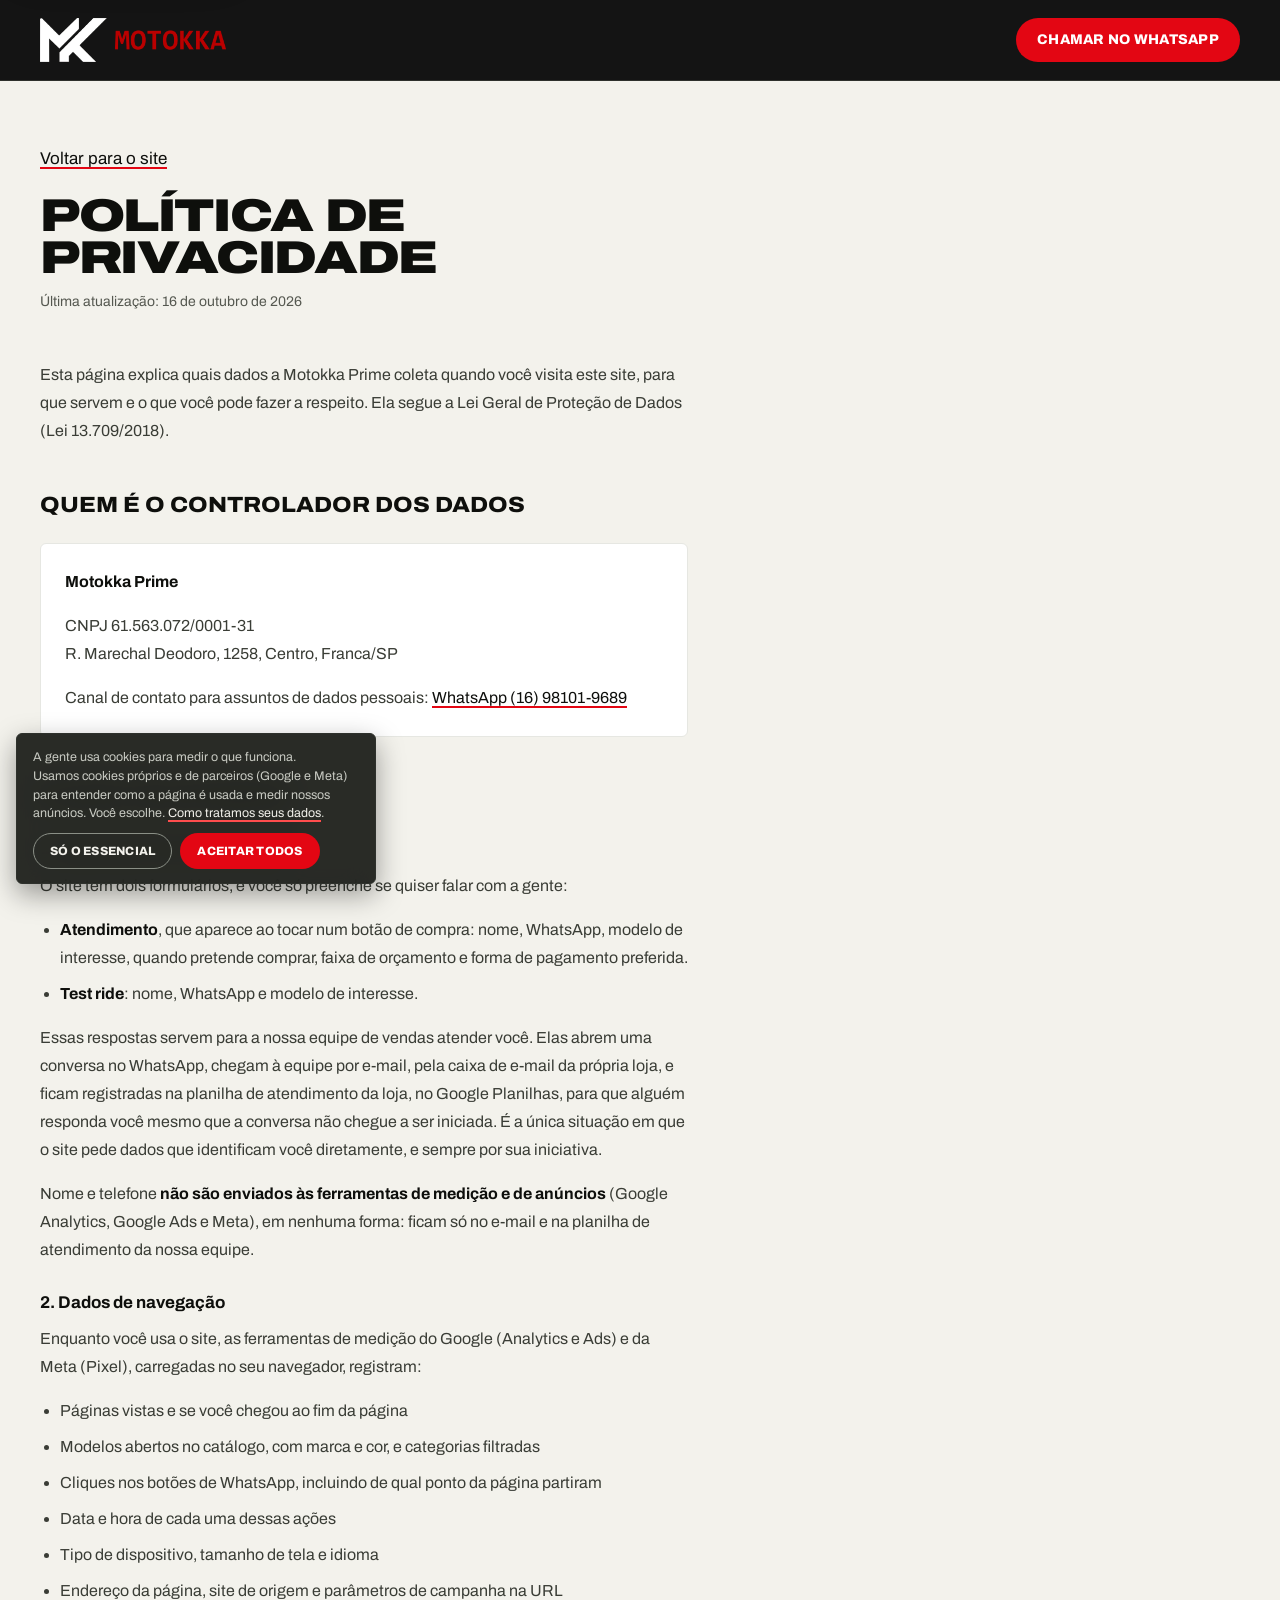
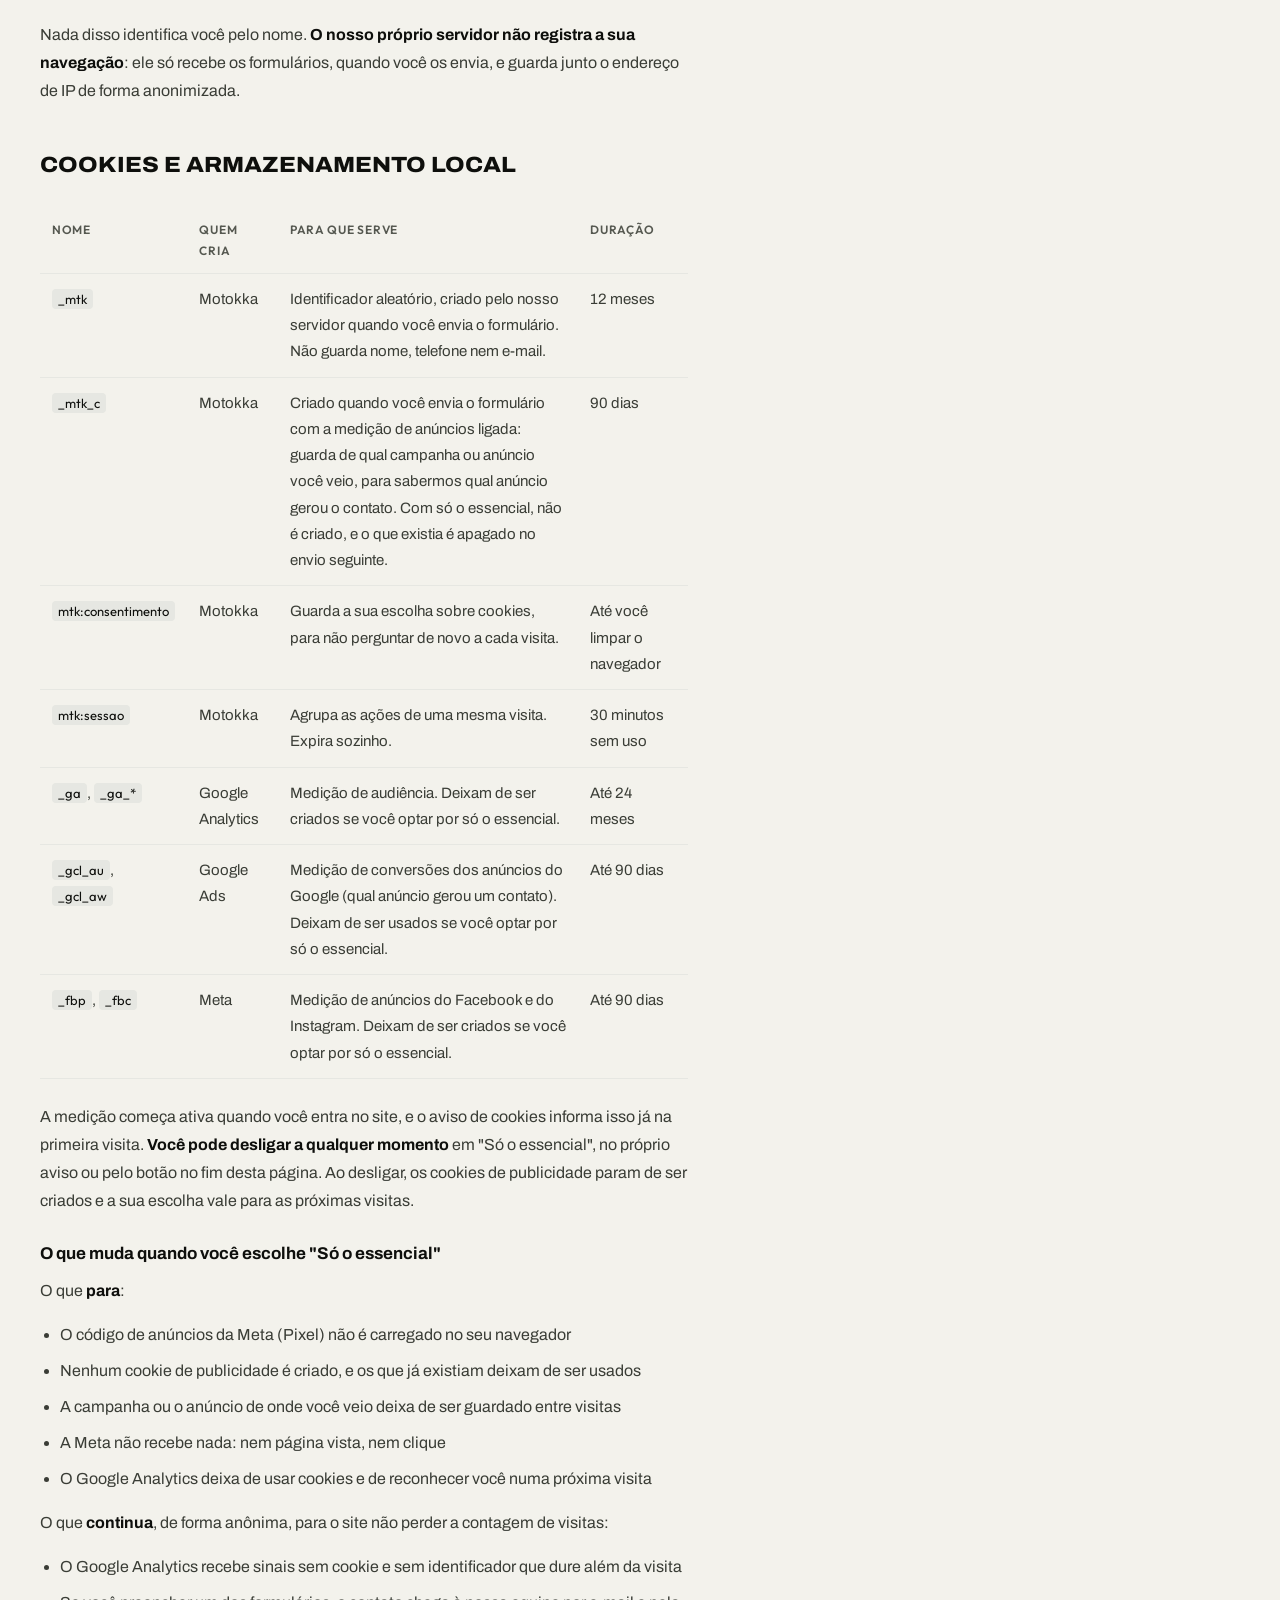
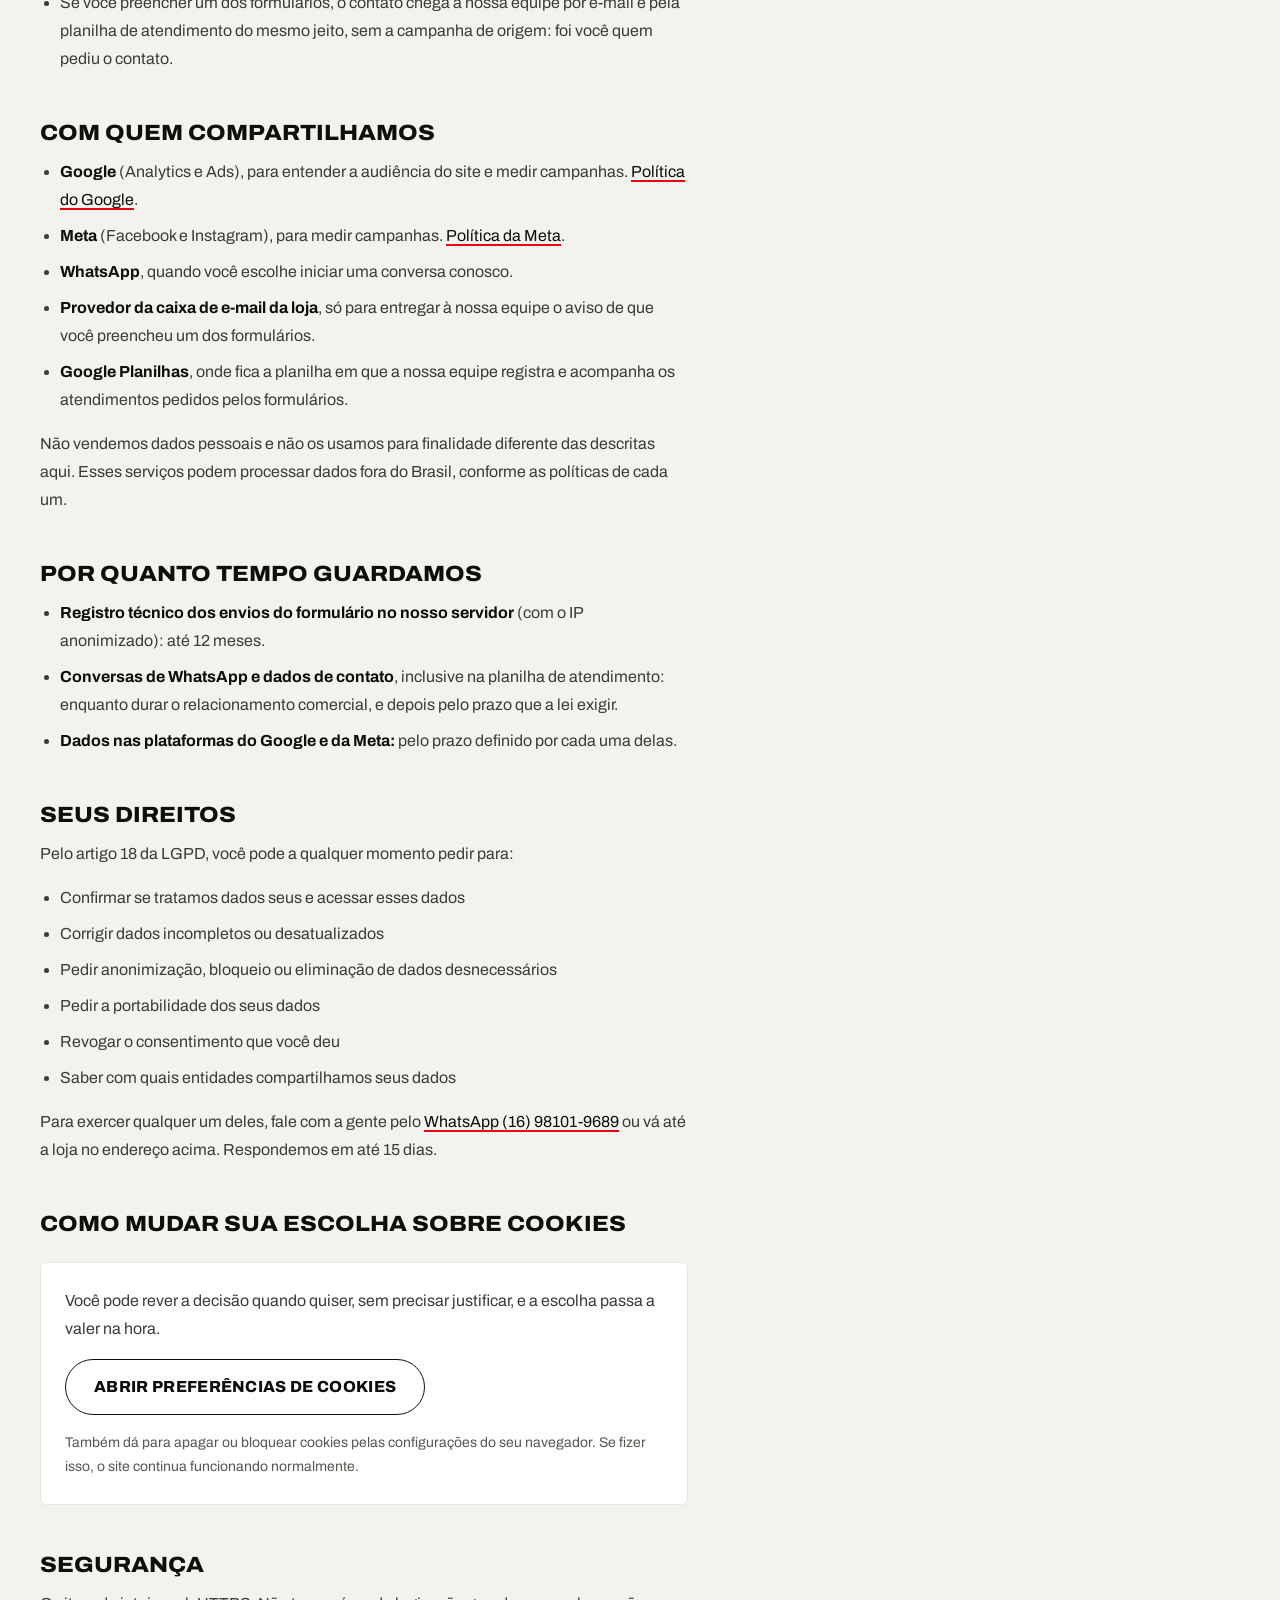
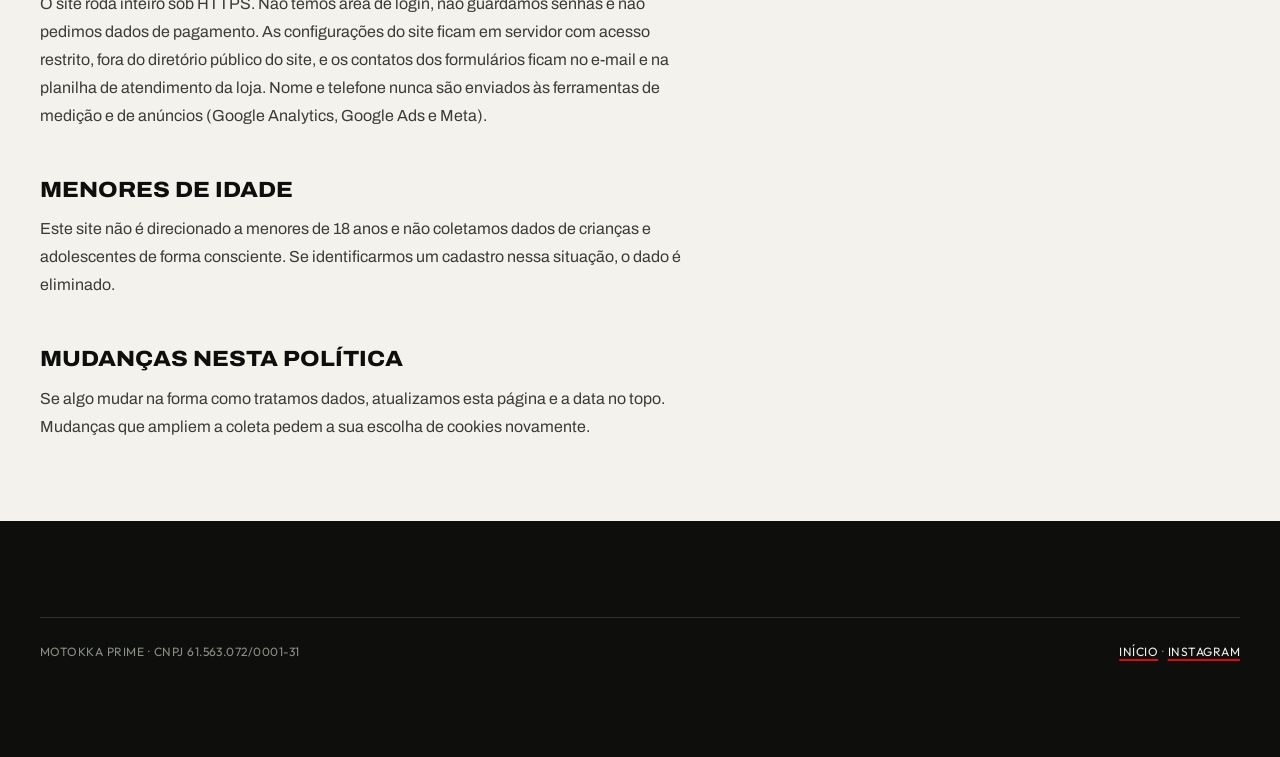
<file: privacidade.html>
<!DOCTYPE html>
<html lang="pt-BR" data-sem-servidor="1" data-site="mtk" data-gtm="GTM-5GN6W3NW" data-ga4-espelho="G-9FZE20X5D3" data-ga4="" data-aw="" data-aw-conversao="" data-meta-pixel="">
<head>
<meta charset="utf-8">
<meta name="robots" content="noindex, nofollow">
<meta name="viewport" content="width=device-width, initial-scale=1">
<title>Política de Privacidade · Motokka Prime</title>
<meta name="description" content="Como a Motokka Prime coleta, usa e protege os dados de quem visita o site. Cookies, medição de anúncios e seus direitos pela LGPD.">
<meta name="theme-color" content="#0E0F0C">
<link rel="canonical" href="https://motokka.com.br/privacidade.html">

<link rel="icon" href="assets/img/brand/favicon-32.png" sizes="32x32" type="image/png">
<link rel="apple-touch-icon" href="assets/img/brand/favicon-180.png">
<link rel="preconnect" href="https://fonts.googleapis.com">
<link rel="preconnect" href="https://fonts.gstatic.com" crossorigin>
<link rel="stylesheet" href="https://fonts.googleapis.com/css2?family=Archivo:wdth,wght@100..125,400..900&family=Outfit:wght@400..700&display=swap">
<link rel="stylesheet" href="assets/css/motokka.css">

<script defer src="assets/js/sensor.js"></script>

<style>
  /* Estilos só desta página. O motokka.css é feito para a landing, que não tem
     texto corrido longo. */
  .legal { padding: var(--mtk-64) 0; }
  .legal__cabeca { max-width: 62ch; margin-bottom: var(--mtk-48); }
  /* O t-display é dimensionado para o hero. Numa página de leitura ele domina
     a tela inteira e empurra o texto para fora do primeiro quadro. */
  .legal__cabeca h1 { font-size: clamp(32px, 4.4vw, 46px); }
  .legal__data { color: var(--mtk-apoio); font-size: 14px; margin-top: var(--mtk-12); }
  .legal__corpo { max-width: 72ch; color: var(--mtk-grafite); font-size: 16px; line-height: 1.75; }

  .legal__corpo h2 {
    font-family: var(--mtk-display); font-weight: 800; font-stretch: 110%; font-size: 22px;
    text-transform: uppercase; line-height: 1.15;
    color: var(--mtk-preto); margin: var(--mtk-48) 0 var(--mtk-12);
  }
  .legal__corpo h3 {
    font-family: var(--mtk-display); font-weight: 700; font-size: 17px;
    color: var(--mtk-preto); margin: var(--mtk-24) 0 var(--mtk-8);
  }
  .legal__corpo p, .legal__corpo ul { margin: 0 0 var(--mtk-16); }
  .legal__corpo ul { padding-left: 1.25em; }
  .legal__corpo li { margin-bottom: var(--mtk-8); }
  .legal__corpo strong { color: var(--mtk-preto); font-weight: 700; }
  .legal__corpo code {
    font-family: var(--mtk-rotulo); font-size: 13px;
    background: var(--mtk-linha); padding: 2px 6px; border-radius: var(--mtk-r-tag);
    color: var(--mtk-preto);
  }

  .legal__quadro {
    margin: var(--mtk-24) 0; padding: var(--mtk-24);
    border: 1px solid var(--mtk-linha); border-radius: var(--mtk-r-card);
    background: var(--mtk-branco);
  }
  .legal__quadro p:last-child { margin-bottom: 0; }

  .legal__rolagem { overflow-x: auto; }
  .legal__tabela {
    width: 100%; border-collapse: collapse; min-width: 560px;
    margin: var(--mtk-16) 0 var(--mtk-24); font-size: 15px;
  }
  .legal__tabela th, .legal__tabela td {
    text-align: left; padding: var(--mtk-12);
    border-bottom: 1px solid var(--mtk-linha); vertical-align: top;
  }
  .legal__tabela th { font-family: var(--mtk-rotulo); font-weight: 600; font-size: 12px; letter-spacing: .06em; text-transform: uppercase; color: var(--mtk-apoio); }

  .legal__voltar { display: inline-flex; align-items: center; gap: var(--mtk-8); margin-bottom: var(--mtk-24); }
  .legal .rodape { margin-top: 0; }
</style>
</head>
<body>

<a class="u-skip" href="#conteudo">Pular para o conteúdo</a>

<svg width="0" height="0" aria-hidden="true" focusable="false" style="position:absolute">
  <symbol id="i-whats" viewBox="0 0 24 24" fill="currentColor">
    <path d="M12.04 2c-5.5 0-9.97 4.47-9.97 9.97 0 1.76.46 3.48 1.34 5L2 22l5.16-1.35a9.93 9.93 0 0 0 4.88 1.25h.01c5.5 0 9.97-4.47 9.97-9.97 0-2.66-1.04-5.17-2.92-7.05A9.9 9.9 0 0 0 12.04 2Zm0 18.15h-.01a8.27 8.27 0 0 1-4.21-1.15l-.3-.18-3.13.82.84-3.05-.2-.31a8.24 8.24 0 0 1-1.26-4.41c0-4.57 3.72-8.29 8.29-8.29 2.21 0 4.29.86 5.86 2.43a8.24 8.24 0 0 1 2.43 5.87c0 4.57-3.72 8.27-8.31 8.27Zm4.55-6.2c-.25-.13-1.47-.73-1.7-.81-.23-.08-.4-.13-.56.13-.17.25-.64.81-.79.98-.14.17-.29.19-.54.06-.25-.12-1.05-.39-2-1.23-.74-.66-1.24-1.47-1.38-1.72-.15-.25-.02-.39.11-.51.11-.11.25-.29.37-.44.13-.14.17-.25.25-.41.09-.17.04-.31-.02-.44-.06-.12-.56-1.35-.77-1.85-.2-.48-.41-.42-.56-.43h-.48c-.17 0-.44.06-.66.31-.23.25-.87.85-.87 2.08s.89 2.41 1.02 2.58c.12.17 1.75 2.67 4.24 3.75.59.25 1.05.4 1.41.52.59.19 1.13.16 1.56.1.47-.07 1.47-.6 1.68-1.18.2-.58.2-1.07.15-1.18-.06-.1-.23-.17-.48-.29Z"/>
  </symbol>
</svg>

<header class="header is-fixo" id="header">
  <div class="u-container header__barra">
    <a class="header__logo" href="index.html" aria-label="Motokka Prime, ir para o início">
      <img src="assets/img/brand/motokka-horizontal.webp" alt="Motokka" width="1269" height="300">
    </a>
    <div class="header__acoes" style="margin-left:auto">
      <a class="btn btn--primario btn--desktop" data-whats="geral" data-origem="header" href="#">
        Chamar no WhatsApp
      </a>
    </div>
  </div>
</header>

<main id="conteudo" class="legal">
  <div class="u-container">
    <a class="legal__voltar" href="index.html">Voltar para o site</a>

    <div class="legal__cabeca">
      <h1 class="t-display">Política de Privacidade</h1>
      <p class="legal__data">Última atualização: 16 de outubro de 2026</p>
    </div>

    <div class="legal__corpo">
      <p>
        Esta página explica quais dados a <span data-config="marca.nome"></span> coleta
        quando você visita este site, para que servem e o que você pode fazer a respeito.
        Ela segue a Lei Geral de Proteção de Dados (Lei 13.709/2018).
      </p>

      <h2>Quem é o controlador dos dados</h2>
      <div class="legal__quadro">
        <p><strong data-config="marca.razaoSocial"></strong></p>
        <p>
          CNPJ <span data-config="marca.cnpj"></span><br>
          <span data-config="endereco.logradouro"></span>,
          <span data-config="endereco.bairro"></span>, Franca/SP
        </p>
        <p>
          Canal de contato para assuntos de dados pessoais:
          <a data-whats="geral" data-origem="privacidade" href="#">WhatsApp <span data-config-text="whatsapp.numero"></span></a>
        </p>
      </div>

      <h2>O que coletamos</h2>

      <h3>1. Dados que você nos entrega</h3>
      <p>O site tem dois formulários, e você só preenche se quiser falar com a gente:</p>
      <ul>
        <li>
          <strong>Atendimento</strong>, que aparece ao tocar num botão de compra: nome,
          WhatsApp, modelo de interesse, quando pretende comprar, faixa de orçamento e forma
          de pagamento preferida.
        </li>
        <li><strong>Test ride</strong>: nome, WhatsApp e modelo de interesse.</li>
      </ul>
      <p>
        Essas respostas servem para a nossa equipe de vendas atender você. Elas abrem uma
        conversa no WhatsApp, chegam à equipe por e-mail, pela caixa de e-mail da própria
        loja, e ficam registradas na planilha de atendimento da loja, no Google Planilhas,
        para que alguém responda você mesmo que a conversa não chegue a ser iniciada. É a
        única situação em que o site pede dados que identificam você diretamente, e sempre
        por sua iniciativa.
      </p>
      <p>
        Nome e telefone <strong>não são enviados às ferramentas de medição e de anúncios</strong>
        (Google Analytics, Google Ads e Meta), em nenhuma forma: ficam só no e-mail e na
        planilha de atendimento da nossa equipe.
      </p>

      <h3>2. Dados de navegação</h3>
      <p>
        Enquanto você usa o site, as ferramentas de medição do Google (Analytics e Ads) e da
        Meta (Pixel), carregadas no seu navegador, registram:
      </p>
      <ul>
        <li>Páginas vistas e se você chegou ao fim da página</li>
        <li>Modelos abertos no catálogo, com marca e cor, e categorias filtradas</li>
        <li>Cliques nos botões de WhatsApp, incluindo de qual ponto da página partiram</li>
        <li>Data e hora de cada uma dessas ações</li>
        <li>Tipo de dispositivo, tamanho de tela e idioma</li>
        <li>Endereço da página, site de origem e parâmetros de campanha na URL</li>
      </ul>
      <p>
        Nada disso identifica você pelo nome. <strong>O nosso próprio servidor não registra
        a sua navegação</strong>: ele só recebe os formulários, quando você os envia, e
        guarda junto o endereço de IP de forma anonimizada.
      </p>

      <h2>Cookies e armazenamento local</h2>
      <div class="legal__rolagem">
        <table class="legal__tabela">
          <thead>
            <tr><th>Nome</th><th>Quem cria</th><th>Para que serve</th><th>Duração</th></tr>
          </thead>
          <tbody>
            <tr>
              <td><code>_mtk</code></td>
              <td>Motokka</td>
              <td>Identificador aleatório, criado pelo nosso servidor quando você envia o formulário. Não guarda nome, telefone nem e-mail.</td>
              <td>12 meses</td>
            </tr>
            <tr>
              <td><code>_mtk_c</code></td>
              <td>Motokka</td>
              <td>Criado quando você envia o formulário com a medição de anúncios ligada: guarda de qual campanha ou anúncio você veio, para sabermos qual anúncio gerou o contato. Com só o essencial, não é criado, e o que existia é apagado no envio seguinte.</td>
              <td>90 dias</td>
            </tr>
            <tr>
              <td><code>mtk:consentimento</code></td>
              <td>Motokka</td>
              <td>Guarda a sua escolha sobre cookies, para não perguntar de novo a cada visita.</td>
              <td>Até você limpar o navegador</td>
            </tr>
            <tr>
              <td><code>mtk:sessao</code></td>
              <td>Motokka</td>
              <td>Agrupa as ações de uma mesma visita. Expira sozinho.</td>
              <td>30 minutos sem uso</td>
            </tr>
            <tr>
              <td><code>_ga</code>, <code>_ga_*</code></td>
              <td>Google Analytics</td>
              <td>Medição de audiência. Deixam de ser criados se você optar por só o essencial.</td>
              <td>Até 24 meses</td>
            </tr>
            <tr>
              <td><code>_gcl_au</code>, <code>_gcl_aw</code></td>
              <td>Google Ads</td>
              <td>Medição de conversões dos anúncios do Google (qual anúncio gerou um contato). Deixam de ser usados se você optar por só o essencial.</td>
              <td>Até 90 dias</td>
            </tr>
            <tr>
              <td><code>_fbp</code>, <code>_fbc</code></td>
              <td>Meta</td>
              <td>Medição de anúncios do Facebook e do Instagram. Deixam de ser criados se você optar por só o essencial.</td>
              <td>Até 90 dias</td>
            </tr>
          </tbody>
        </table>
      </div>
      <p>
        A medição começa ativa quando você entra no site, e o aviso de cookies informa isso
        já na primeira visita. <strong>Você pode desligar a qualquer momento</strong> em
        "Só o essencial", no próprio aviso ou pelo botão no fim desta página. Ao desligar,
        os cookies de publicidade param de ser criados e a sua escolha vale para as
        próximas visitas.
      </p>

      <h3>O que muda quando você escolhe "Só o essencial"</h3>
      <p>O que <strong>para</strong>:</p>
      <ul>
        <li>O código de anúncios da Meta (Pixel) não é carregado no seu navegador</li>
        <li>Nenhum cookie de publicidade é criado, e os que já existiam deixam de ser usados</li>
        <li>A campanha ou o anúncio de onde você veio deixa de ser guardado entre visitas</li>
        <li>A Meta não recebe nada: nem página vista, nem clique</li>
        <li>O Google Analytics deixa de usar cookies e de reconhecer você numa próxima visita</li>
      </ul>
      <p>O que <strong>continua</strong>, de forma anônima, para o site não perder a contagem de visitas:</p>
      <ul>
        <li>O Google Analytics recebe sinais sem cookie e sem identificador que dure além da visita</li>
        <li>
          Se você preencher um dos formulários, o contato chega à nossa equipe por e-mail e
          pela planilha de atendimento do mesmo jeito, sem a campanha de origem: foi você
          quem pediu o contato.
        </li>
      </ul>

      <h2>Com quem compartilhamos</h2>
      <ul>
        <li>
          <strong>Google</strong> (Analytics e Ads), para entender a audiência do site e
          medir campanhas.
          <a href="https://policies.google.com/privacy" target="_blank" rel="noopener">Política do Google</a>.
        </li>
        <li>
          <strong>Meta</strong> (Facebook e Instagram), para medir campanhas.
          <a href="https://www.facebook.com/privacy/policy" target="_blank" rel="noopener">Política da Meta</a>.
        </li>
        <li>
          <strong>WhatsApp</strong>, quando você escolhe iniciar uma conversa conosco.
        </li>
        <li>
          <strong>Provedor da caixa de e-mail da loja</strong>, só para entregar à nossa equipe o
          aviso de que você preencheu um dos formulários.
        </li>
        <li>
          <strong>Google Planilhas</strong>, onde fica a planilha em que a nossa equipe
          registra e acompanha os atendimentos pedidos pelos formulários.
        </li>
      </ul>
      <p>
        Não vendemos dados pessoais e não os usamos para finalidade diferente das descritas
        aqui. Esses serviços podem processar dados fora do Brasil, conforme as políticas de
        cada um.
      </p>

      <h2>Por quanto tempo guardamos</h2>
      <ul>
        <li><strong>Registro técnico dos envios do formulário no nosso servidor</strong> (com o IP anonimizado): até 12 meses.</li>
        <li><strong>Conversas de WhatsApp e dados de contato</strong>, inclusive na planilha de
          atendimento: enquanto durar o relacionamento comercial, e depois pelo prazo que a
          lei exigir.</li>
        <li><strong>Dados nas plataformas do Google e da Meta:</strong> pelo prazo definido
          por cada uma delas.</li>
      </ul>

      <h2>Seus direitos</h2>
      <p>Pelo artigo 18 da LGPD, você pode a qualquer momento pedir para:</p>
      <ul>
        <li>Confirmar se tratamos dados seus e acessar esses dados</li>
        <li>Corrigir dados incompletos ou desatualizados</li>
        <li>Pedir anonimização, bloqueio ou eliminação de dados desnecessários</li>
        <li>Pedir a portabilidade dos seus dados</li>
        <li>Revogar o consentimento que você deu</li>
        <li>Saber com quais entidades compartilhamos seus dados</li>
      </ul>
      <p>
        Para exercer qualquer um deles, fale com a gente pelo
        <a data-whats="geral" data-origem="privacidade" href="#">WhatsApp <span data-config-text="whatsapp.numero"></span></a>
        ou vá até a loja no endereço acima. Respondemos em até 15 dias.
      </p>

      <h2>Como mudar sua escolha sobre cookies</h2>
      <div class="legal__quadro">
        <p>
          Você pode rever a decisão quando quiser, sem precisar justificar, e a escolha
          passa a valer na hora.
        </p>
        <p>
          <button class="btn btn--contorno" type="button" id="rever-cookies">Abrir preferências de cookies</button>
        </p>
        <p style="font-size:14px;color:var(--mtk-apoio)">
          Também dá para apagar ou bloquear cookies pelas configurações do seu navegador. Se
          fizer isso, o site continua funcionando normalmente.
        </p>
      </div>

      <h2>Segurança</h2>
      <p>
        O site roda inteiro sob HTTPS. Não temos área de login, não guardamos senhas e não
        pedimos dados de pagamento. As configurações do site ficam em servidor com acesso
        restrito, fora do diretório público do site, e os contatos dos formulários ficam no
        e-mail e na planilha de atendimento da loja. Nome e telefone nunca são enviados às
        ferramentas de medição e de anúncios (Google Analytics, Google Ads e Meta).
      </p>

      <h2>Menores de idade</h2>
      <p>
        Este site não é direcionado a menores de 18 anos e não coletamos dados de crianças e
        adolescentes de forma consciente. Se identificarmos um cadastro nessa situação, o
        dado é eliminado.
      </p>

      <h2>Mudanças nesta política</h2>
      <p>
        Se algo mudar na forma como tratamos dados, atualizamos esta página e a data no topo.
        Mudanças que ampliem a coleta pedem a sua escolha de cookies novamente.
      </p>
    </div>
  </div>
</main>

<footer class="rodape s-escura">
  <div class="u-container">
    <div class="rodape__base">
      <span>
        <span data-config="marca.razaoSocial"></span> · CNPJ <span data-config="marca.cnpj"></span>
      </span>
      <span>
        <a href="index.html">Início</a> ·
        <a data-config-href="redes.instagram" href="#" target="_blank" rel="noopener">Instagram</a>
      </span>
    </div>
  </div>
</footer>

<div class="consentimento" id="consentimento" role="dialog" aria-live="polite"
     aria-label="Preferências de cookies" hidden>
  <div class="consentimento__texto">
    <p class="consentimento__titulo">A gente usa cookies para medir o que funciona.</p>
    <p>
      Usamos cookies próprios e de parceiros (Google e Meta) para entender como a
      página é usada e medir nossos anúncios. Você escolhe.
      <a href="privacidade.html">Como tratamos seus dados</a>.
    </p>
  </div>
  <div class="consentimento__acoes">
    <button class="btn btn--contorno" type="button" data-consentimento="recusar">Só o essencial</button>
    <button class="btn btn--primario" type="button" data-consentimento="aceitar">Aceitar todos</button>
  </div>
</div>

<script src="assets/js/config.js"></script>
<script>
  /* O app.js não entra aqui: ele monta vitrine, modal, mapa e simulador, que
     esta página não tem, e quebraria procurando esses elementos. O que ela
     precisa são só os dados da loja no HTML, que cabem nestas linhas. */
  (function () {
    var cfg = window.MOTOKKA_CONFIG;
    var pegar = function (caminho) {
      return caminho.split('.').reduce(function (o, k) { return o == null ? o : o[k]; }, cfg);
    };
    document.querySelectorAll('[data-config]').forEach(function (el) {
      el.textContent = pegar(el.dataset.config) || '';
    });
    document.querySelectorAll('[data-config-text]').forEach(function (el) {
      el.textContent = pegar(el.dataset.configText) || '';
    });
    document.querySelectorAll('[data-config-href]').forEach(function (el) {
      el.href = pegar(el.dataset.configHref) || '#';
    });
    document.querySelectorAll('[data-whats]').forEach(function (el) {
      el.href = 'https://wa.me/' + cfg.whatsapp.e164 + '?text=' + encodeURIComponent(cfg.mensagens.geral);
      el.target = '_blank';
      el.rel = 'noopener';
    });
  })();
</script>
</body>
</html>
</file>
<file: assets/css/motokka.css>
/* ==========================================================================
   MOTOKKA PRIME · sistema de design
   Tokens e componentes derivados de "Style Guide Motokka Prime v2.0".
   Ordem: tokens · base · tipografia · layout · componentes · seções · motion

   Carga máxima: preto, branco e vermelho. O vermelho marca ação ou dado,
   nunca decoração. Seções alternam escura (.s-escura) e clara (o padrão).
   ========================================================================== */

:root {
  /* marca */
  --mtk-vermelho:        #E30613;
  --mtk-vermelho-texto:  #FF4D4D;  /* texto vermelho sobre preto */
  --mtk-preto:           #0E0F0C;
  --mtk-branco:          #FFFFFF;
  --mtk-whats:           #25D366;  /* só o botão flutuante */

  /* neutros */
  --mtk-asfalto:         #1C1E1A;  /* cards e painéis em seção escura */
  --mtk-concreto:        #2E312C;  /* bordas e divisórias em seção escura */
  --mtk-nevoa:           #8A8F86;  /* texto de apoio sobre preto. Nunca sobre papel. */
  --mtk-papel:           #F3F2EC;  /* fundo das seções claras */
  --mtk-papel-2:         #ECECE8;  /* poço do produto, faixa alternada */
  --mtk-linha:           #E6E7E2;  /* bordas em seção clara */
  --mtk-linha-forte:     #C9CBC3;  /* borda de input; lead sobre preto */
  --mtk-cinza-claro:     #A9ADA4;  /* corpo sobre preto */
  --mtk-grafite:         #3A3D36;  /* corpo sobre papel */
  --mtk-apoio:           #555850;  /* texto de apoio sobre papel */

  /* sinal: sempre o par fundo + texto. O par escuro vive sobre preto; o
     claro, em cards brancos e seções de papel. */
  --mtk-ok-fundo:            #12301F;
  --mtk-ok-texto:            #6FE8A0;
  --mtk-alerta-fundo:        #33260A;
  --mtk-alerta-texto:        #FFC24D;
  --mtk-erro-fundo:          #3A1410;
  --mtk-erro-texto:          #FF8A73;
  --mtk-ok-fundo-claro:      #DDF5E6;
  --mtk-ok-texto-claro:      #0B6B3A;
  --mtk-alerta-fundo-claro:  #FBEBC8;
  --mtk-alerta-texto-claro:  #7A4E00;
  --mtk-erro-fundo-claro:    #FFFFFF;
  --mtk-erro-texto-claro:    #B3261E;

  /* tipografia: Archivo variável (largura 100–125%) e Outfit em caixa alta
     para specs, dados e rótulos. O styleguide previa JetBrains Mono nesse
     papel; a mono saiu a pedido, por dar à página cara de template. */
  --mtk-display: "Archivo", "Arial Narrow", system-ui, sans-serif;
  --mtk-texto:   "Archivo", "Segoe UI", system-ui, sans-serif;
  --mtk-rotulo:  "Outfit", "Archivo", system-ui, sans-serif;

  /* espaço · base 4 */
  --mtk-4: 4px;   --mtk-8: 8px;   --mtk-12: 12px; --mtk-16: 16px;
  --mtk-24: 24px; --mtk-32: 32px; --mtk-48: 48px; --mtk-64: 64px;
  --mtk-96: 96px;

  /* forma */
  --mtk-r-tag: 4px;
  --mtk-r-card: 6px;
  --mtk-r-input: 8px;
  --mtk-r-btn: 999px;
  --mtk-sombra-1: 0 6px 20px rgba(14, 15, 12, .10);
  --mtk-sombra-2: 0 18px 44px rgba(14, 15, 12, .22);

  /* layout */
  --mtk-container: 1240px;
  --mtk-gutter: 24px;
  --mtk-margem: 40px;
  --mtk-secao: 96px;
  --mtk-header: 80px;
  --mtk-header-fundo: #141414;
  --mtk-faixa: 52px;  /* altura do letreiro: entra na conta dos 100vh da capa */

  /* movimento */
  --mtk-rapido: 160ms ease-out;
  --mtk-medio:  240ms cubic-bezier(.2, .8, .2, 1);
}

/* Breakpoint único do styleguide. */
@media (max-width: 860px) {
  :root {
    --mtk-margem: 24px;
    --mtk-secao: 64px;
    --mtk-header: 68px;
  }
}

/* ── base ──────────────────────────────────────────────────────────────── */

*, *::before, *::after { box-sizing: border-box; }

/* Vários componentes aqui declaram `display: grid/flex`, o que vence a regra
   do user-agent para [hidden] e faz o atributo virar decoração. Sem isto, o
   bloco de cores aparece vazio no modal. */
[hidden] { display: none !important; }

html {
  scroll-behavior: smooth;
  /* Compensa o header fixo nas âncoras. */
  scroll-padding-top: calc(var(--mtk-header) + var(--mtk-24));
  -webkit-text-size-adjust: 100%;
}

body {
  margin: 0;
  background: var(--mtk-papel);
  color: var(--mtk-preto);
  font-family: var(--mtk-texto);
  font-size: 17px;
  line-height: 1.6;
  font-weight: 400;
  -webkit-font-smoothing: antialiased;
  text-rendering: optimizeLegibility;
}

body.is-locked { overflow: hidden; }

img, svg, video { display: block; max-width: 100%; }
img, video { height: auto; }

button { font: inherit; color: inherit; cursor: pointer; }

/* Vermelho sobre papel só passa em título de 24 px ou mais: link de corpo é
   grafite, e o vermelho entra no sublinhado. */
a {
  color: var(--mtk-preto);
  text-decoration-color: var(--mtk-vermelho);
  text-decoration-thickness: 1.5px;
  text-underline-offset: 3px;
}
a:hover { color: var(--mtk-vermelho); }

:where(a, button, input, select, textarea, [tabindex]):focus-visible {
  outline: 3px solid var(--mtk-vermelho);
  outline-offset: 3px;
  border-radius: var(--mtk-4);
}
.s-escura :where(a, button, input, select, [tabindex]):focus-visible,
.header :where(a, button):focus-visible,
.capa :where(a, button):focus-visible,
.menu :where(a, button):focus-visible { outline-color: var(--mtk-vermelho-texto); }

.u-visually-hidden {
  position: absolute;
  width: 1px; height: 1px;
  margin: -1px; padding: 0;
  overflow: hidden;
  clip: rect(0 0 0 0);
  clip-path: inset(50%);
  white-space: nowrap;
}

.u-skip {
  position: absolute;
  left: var(--mtk-16);
  top: -100px;
  z-index: 200;
  background: var(--mtk-branco);
  color: var(--mtk-preto);
  padding: var(--mtk-12) var(--mtk-24);
  border-radius: var(--mtk-r-btn);
  box-shadow: var(--mtk-sombra-2);
  font-weight: 700;
  transition: top var(--mtk-rapido);
}
.u-skip:focus { top: var(--mtk-16); }

/* ── tipografia ────────────────────────────────────────────────────────── */

.t-display {
  font-family: var(--mtk-display);
  font-weight: 900;
  font-stretch: 125%;
  font-size: clamp(44px, 6vw, 88px);
  line-height: .9;
  letter-spacing: -.03em;
  text-transform: uppercase;
  margin: 0;
}

.t-h2 {
  font-family: var(--mtk-display);
  font-weight: 800;
  font-stretch: 115%;
  font-size: clamp(32px, 4vw, 48px);
  line-height: 1;
  letter-spacing: -.02em;
  text-transform: uppercase;
  text-wrap: balance;
  margin: 0;
}

.t-h3 {
  font-family: var(--mtk-display);
  font-weight: 700;
  font-size: 24px;
  line-height: 1.2;
  margin: 0;
}

.t-lead {
  font-size: clamp(18px, 1.6vw, 20px);
  line-height: 1.5;
  color: var(--mtk-grafite);
  margin: 0;
  /* Medida de linha: 60–75 caracteres. */
  max-width: 62ch;
  text-wrap: pretty;
}

.t-body { margin: 0; color: var(--mtk-grafite); max-width: 68ch; text-wrap: pretty; }

/* Rótulo em Outfit caixa alta. Sobre papel é grafite: vermelho
   nesse corpo não passa no contraste. */
.t-label {
  font-family: var(--mtk-rotulo);
  font-weight: 600;
  font-size: 13px;
  line-height: 1.2;
  letter-spacing: .08em;
  text-transform: uppercase;
  color: var(--mtk-apoio);
  margin: 0;
}

.t-caption { font-size: 13px; line-height: 1.5; color: var(--mtk-apoio); margin: 0; }

.t-num { font-family: var(--mtk-rotulo); font-weight: 600; font-variant-numeric: tabular-nums; letter-spacing: .04em; text-transform: uppercase; }

/* Em fundo escuro os neutros invertem. O corpo nunca cai abaixo de 4.5:1. */
.s-escura { background: var(--mtk-preto); color: var(--mtk-papel); }
.s-escura .t-lead { color: var(--mtk-linha-forte); }
.s-escura .t-body { color: var(--mtk-cinza-claro); }
.s-escura .t-label { color: var(--mtk-vermelho-texto); }
.s-escura .t-caption { color: var(--mtk-nevoa); }
/* `:not(.btn)` é obrigatório: sem ele esta regra (0,1,1) vence os modificadores
   de botão (0,1,0) e o texto do CTA herda a cor de link. */
.s-escura a:not(.btn) { color: var(--mtk-papel); }
.s-escura a:not(.btn):hover { color: var(--mtk-vermelho-texto); }

/* Faixa clara alternada: separa blocos claros vizinhos sem trocar de tom. */
.s-faixa { background: var(--mtk-papel-2); }

/* ── layout ────────────────────────────────────────────────────────────── */

.u-container {
  width: 100%;
  max-width: calc(var(--mtk-container) + var(--mtk-margem) * 2);
  margin-inline: auto;
  padding-inline: var(--mtk-margem);
}

.u-secao { padding-block: var(--mtk-secao); }
.u-secao--curta { padding-block: calc(var(--mtk-secao) * .66); }

.u-cabecalho {
  display: grid;
  gap: var(--mtk-16);
  max-width: 760px;
  margin-bottom: var(--mtk-48);
}
.u-cabecalho--centro { margin-inline: auto; text-align: center; }
.u-cabecalho--centro .t-lead { margin-inline: auto; }

/* ── botões ────────────────────────────────────────────────────────────── */

.btn {
  display: inline-flex;
  align-items: center;
  justify-content: center;
  gap: var(--mtk-12);
  min-height: 56px;
  padding: 0 28px;
  border: 1.5px solid transparent;
  border-radius: var(--mtk-r-btn);
  font-family: var(--mtk-display);
  font-weight: 800;
  font-size: 16px;
  line-height: 1;
  letter-spacing: .02em;
  text-transform: uppercase;
  text-decoration: none;
  white-space: nowrap;
  transition: background var(--mtk-rapido), color var(--mtk-rapido),
              border-color var(--mtk-rapido), box-shadow var(--mtk-rapido),
              filter var(--mtk-rapido), transform var(--mtk-rapido);
}
.btn:active { transform: translateY(1px); }
/* Em 390 px um rótulo longo em caixa alta não cabe numa linha só: sem isto o
   botão alarga o bloco e a página ganha rolagem horizontal. */
@media (max-width: 560px) {
  .btn { padding: 12px 22px; font-size: 15px; white-space: normal; text-align: center; line-height: 1.15; }
}
.btn svg { width: 20px; height: 20px; flex: none; }

/* Um por dobra. `.btn--whats` é o mesmo botão: o caminho da página é um só,
   e o verde do WhatsApp fica reservado ao botão flutuante. */
.btn--primario,
.btn--whats {
  background: var(--mtk-vermelho);
  color: var(--mtk-branco);
}
.btn--primario:hover,
.btn--whats:hover {
  color: var(--mtk-branco);
  filter: brightness(1.08);
  transform: translateY(-1px);
}

/* Ação principal em seção clara, quando o vermelho já foi gasto na dobra. */
.btn--escuro {
  background: var(--mtk-preto);
  color: var(--mtk-papel);
}
.btn--escuro:hover {
  background: var(--mtk-concreto);
  color: var(--mtk-papel);
  transform: translateY(-1px);
}

.btn--contorno {
  background: transparent;
  border-color: var(--mtk-preto);
  color: var(--mtk-preto);
}
.btn--contorno:hover {
  background: var(--mtk-preto);
  color: var(--mtk-papel);
}

.btn--texto {
  min-height: 0;
  padding-inline: 0;
  background: none;
  color: var(--mtk-preto);
}
.btn--texto:hover { color: var(--mtk-vermelho); }

/* A capa não usa .s-escura, mas o fundo é escuro
   do mesmo jeito: o contorno precisa do mesmo tratamento. */
.s-escura .btn--contorno,
.capa .btn--contorno {
  border-color: var(--mtk-papel);
  color: var(--mtk-papel);
}
.s-escura .btn--contorno:hover,
.capa .btn--contorno:hover {
  background: var(--mtk-papel);
  color: var(--mtk-preto);
}

/* O card é uma ilha CLARA dentro da seção escura. Sem este reset, o contorno
   herda o tratamento de fundo escuro e vira branco sobre branco: o botão
   "+ Detalhes" simplesmente some. */
.s-escura .card .btn--contorno {
  border-color: var(--mtk-linha-forte);
  color: var(--mtk-preto);
  background: transparent;
}
.s-escura .card .btn--contorno:hover {
  border-color: var(--mtk-preto);
  background: var(--mtk-preto);
  color: var(--mtk-papel);
}

.btn[aria-disabled="true"],
.btn:disabled {
  background: var(--mtk-linha);
  color: var(--mtk-apoio);
  border-color: transparent;
  pointer-events: none;
}

.u-acoes { display: flex; flex-wrap: wrap; gap: var(--mtk-12); }

/* ── etiquetas ─────────────────────────────────────────────────────────── */

.tag {
  display: inline-flex;
  align-items: center;
  gap: 6px;
  padding: 6px 10px;
  border-radius: var(--mtk-r-tag);
  font-family: var(--mtk-rotulo);
  font-weight: 600;
  font-size: 11px;
  line-height: 1;
  letter-spacing: .06em;
  text-transform: uppercase;
  white-space: nowrap;
}
/* Verde = liberdade legal · Âmbar = obrigação · Neutra = técnica · Preta = comercial.
   Etiqueta legal só aparece com enquadramento confirmado por escrito. */
.tag--livre   { background: var(--mtk-ok-fundo-claro);     color: var(--mtk-ok-texto-claro); }
.tag--exige   { background: var(--mtk-alerta-fundo-claro); color: var(--mtk-alerta-texto-claro); }
.tag--tecnica { background: var(--mtk-linha);              color: var(--mtk-concreto); }
.tag--novo    { background: var(--mtk-preto);              color: var(--mtk-branco); }
.tag--livre::before,
.tag--exige::before { content: "●"; font-size: 8px; }

.u-tags { display: flex; flex-wrap: wrap; gap: 6px; }

/* ── header ────────────────────────────────────────────────────────────── */

.header {
  position: sticky;
  top: 0;
  /* Acima do menu (90): senão a cortina cobre o próprio botão de fechar e o
     usuário fica preso no overlay. Abaixo do modal (100). */
  z-index: 95;
  /* Chapado, sem vidro: translúcido, o header pegava o tom do vídeo da capa
     e lia como cinza. */
  background: var(--mtk-header-fundo);
  color: var(--mtk-papel);
  border-bottom: 1px solid transparent;
  transition: border-color var(--mtk-medio), box-shadow var(--mtk-medio),
              background var(--mtk-medio);
}
.header.is-fixo {
  border-bottom-color: var(--mtk-concreto);
}

.header__barra {
  height: var(--mtk-header);
  display: flex;
  align-items: center;
  gap: var(--mtk-24);
}

/* Área de respiro do logo: X = altura do símbolo ÷ 2, aqui o padding da barra. */
.header__logo { display: flex; align-items: center; flex: none; }
/* Lockup horizontal: monograma + wordmark. Em 44 px o wordmark ainda lê. */
.header__logo img { height: 44px; width: auto; }
@media (max-width: 860px) { .header__logo img { height: 36px; } }

.header__nav {
  display: flex;
  align-items: center;
  gap: var(--mtk-24);
  margin-inline: auto;
}
.header__link {
  position: relative;
  padding: 6px 0;
  font-family: var(--mtk-rotulo);
  font-weight: 600;
  font-size: 13px;
  letter-spacing: .08em;
  text-transform: uppercase;
  color: var(--mtk-linha-forte);
  text-decoration: none;
  transition: color var(--mtk-rapido);
}
.header__link::after {
  content: "";
  position: absolute;
  left: 0; right: 0; bottom: 0;
  height: 2px;
  background: var(--mtk-vermelho);
  transform: scaleX(0);
  transform-origin: left;
  transition: transform var(--mtk-medio);
}
.header__link:hover { color: var(--mtk-branco); }
.header__link:hover::after,
.header__link[aria-current="true"]::after { transform: scaleX(1); }

.header__acoes { display: flex; align-items: center; gap: var(--mtk-12); flex: none; }
/* No header o botão é mais baixo que os 56 px da página: a barra tem 80. */
.header__acoes .btn { min-height: 44px; padding: 0 20px; font-size: 14px; }

.header__toggle {
  display: none;
  align-items: center;
  gap: var(--mtk-8);
  padding: 10px 16px 10px 12px;
  background: transparent;
  color: var(--mtk-papel);
  border: 1.5px solid var(--mtk-concreto);
  border-radius: var(--mtk-r-btn);
  font-family: var(--mtk-rotulo);
  font-weight: 600;
  font-size: 12px;
  letter-spacing: .08em;
  text-transform: uppercase;
}
.header__toggle-icone { position: relative; width: 18px; height: 12px; flex: none; }
.header__toggle-icone span {
  position: absolute;
  left: 0;
  width: 100%;
  height: 2px;
  border-radius: 2px;
  background: currentColor;
  transition: transform var(--mtk-medio), opacity var(--mtk-rapido);
}
.header__toggle-icone span:nth-child(1) { top: 0; }
.header__toggle-icone span:nth-child(2) { top: 5px; }
.header__toggle-icone span:nth-child(3) { top: 10px; }
.header__toggle[aria-expanded="true"] .header__toggle-icone span:nth-child(1) { transform: translateY(5px) rotate(45deg); }
.header__toggle[aria-expanded="true"] .header__toggle-icone span:nth-child(2) { opacity: 0; }
.header__toggle[aria-expanded="true"] .header__toggle-icone span:nth-child(3) { transform: translateY(-5px) rotate(-45deg); }

/* Rótulo Menu/Fechar rolando dentro de uma janelinha. */
/* A janelinha tem a altura de UMA linha; sem line-height explícito o texto
   fica mais alto que a janela e aparece cortado ao meio. */
.header__toggle-rotulo { display: block; height: 14px; overflow: hidden; }
.header__toggle-rotulo span { display: block; height: 14px; line-height: 14px; transition: transform var(--mtk-medio); }
.header__toggle[aria-expanded="true"] .header__toggle-rotulo span { transform: translateY(-14px); }

@media (max-width: 1080px) {
  .header__nav { display: none; }
  .header__toggle { display: inline-flex; }
  .header__acoes .btn--desktop { display: none; }
  /* Sem o nav no meio, os dois itens restantes encostariam no logo.
     O auto joga as ações para a borda, onde o polegar alcança. */
  .header__acoes { margin-left: auto; }
}

/* Com o menu aberto o header passa a flutuar sobre o painel escuro: o fundo
   sai e a marca inverte, para o botão de fechar continuar legível. */
/* O header fica ACIMA da gaveta, então precisa de fundo próprio: transparente,
   ele herdaria o que estiver atrás (que pode ser uma seção branca) e a marca
   invertida sumiria. */
body.menu-aberto .header {
  border-bottom-color: transparent;
  box-shadow: none;
}
body.menu-aberto .header__toggle { border-color: var(--mtk-papel); }

/* ── menu mobile (cortina + máscara, adaptado de NAV-001) ──────────────── */

/* Gaveta ancorada à DIREITA: o painel e as cortinas ocupam só uma faixa, e o
   resto da tela vira scrim. Ocupando 100% da largura, o overlay perdia a
   direção de onde veio e virava "outra página". */
.menu {
  position: fixed;
  inset: 0;
  z-index: 90;
  pointer-events: none;
  visibility: hidden;
  background: rgba(14, 15, 12, 0);
  transition: background 300ms ease, visibility 0s linear 420ms;
}
.menu.is-aberto {
  pointer-events: auto;
  visibility: visible;
  background: rgba(14, 15, 12, .55);
  backdrop-filter: blur(2px);
  -webkit-backdrop-filter: blur(2px);
}

.menu__largura,
.menu__cortina,
.menu__painel { width: min(420px, 86%); }

/* Entrada e saída são coreografias DIFERENTES, de propósito: entrando, a
   cortina varre primeiro e o painel chega logo atrás; saindo, o painel some
   primeiro e a cortina o segue. Fazer a saída ser o inverso da entrada deixa
   a tela parada quase meio segundo depois do clique: e lê como travamento. */
.menu { transition: visibility 0s linear 420ms; }
.menu.is-aberto { transition-delay: 0s; }

.menu__cortina {
  position: absolute;
  top: 0; right: 0; bottom: 0;
  transform: translateX(100%);
  will-change: transform;
  transition: transform 320ms cubic-bezier(.4, 0, .2, 1);
}
.menu__cortina--1 { background: var(--mtk-concreto); transition-delay: 120ms; }
.menu__cortina--2 { background: var(--mtk-vermelho); transition-delay: 70ms; }

.menu.is-aberto .menu__cortina { transition-duration: 460ms; transition-timing-function: cubic-bezier(.2, .8, .2, 1); }
.menu.is-aberto .menu__cortina--1 { transform: none; transition-delay: 0ms; }
.menu.is-aberto .menu__cortina--2 { transform: none; transition-delay: 55ms; }

.menu__painel {
  position: absolute;
  top: 0; right: 0;
  height: 100%;
  background: var(--mtk-preto);
  color: var(--mtk-branco);
  padding: calc(var(--mtk-header) + var(--mtk-32)) var(--mtk-32) var(--mtk-32);
  display: flex;
  flex-direction: column;
  gap: var(--mtk-24);
  overflow-y: auto;
  transform: translateX(100%);
  will-change: transform;
  transition: transform 300ms cubic-bezier(.4, 0, .2, 1);
}
.menu.is-aberto .menu__painel {
  transform: none;
  transition: transform 460ms cubic-bezier(.2, .8, .2, 1) 100ms;
}

.menu__lista { list-style: none; margin: 0; padding: 0; display: grid; gap: var(--mtk-12); }
/* A máscara é o efeito: o rótulo emerge de dentro do wrap, não aparece por cima.
   Tire o overflow:hidden e o efeito morre: o item passa a deslizar por cima
   do layout, que é outra coisa (e pior). */
.menu__item-wrap { overflow: hidden; padding-block: 2px; }
.menu__item {
  display: block;
  font-family: var(--mtk-display);
  font-weight: 800;
  font-stretch: 110%;
  /* Cada item cabe numa linha só em 360 px ("Preciso de CNH?" é o mais longo). */
  font-size: clamp(20px, 5.8vw, 26px);
  line-height: 1.2;
  letter-spacing: -.02em;
  text-transform: uppercase;
  color: var(--mtk-papel);
  text-decoration: none;
  transform: translateY(140%);
  transition: color var(--mtk-rapido), transform 200ms ease-in;
}
/* Os itens não esperam o painel assentar: começam junto com ele. É essa
   sobreposição que faz o menu ler como uma coisa só chegando. */
.menu.is-aberto .menu__item {
  transform: none;
  transition: color var(--mtk-rapido),
              transform 520ms cubic-bezier(.2, .8, .2, 1) calc(170ms + var(--i, 0) * 55ms);
}
.menu__item:hover { color: var(--mtk-vermelho-texto); }
.menu__numero {
  font-family: var(--mtk-rotulo);
  font-stretch: 100%;
  font-size: 12px;
  font-weight: 600;
  letter-spacing: .08em;
  color: var(--mtk-vermelho-texto);
  vertical-align: super;
  margin-right: var(--mtk-8);
  text-transform: uppercase;
}

.menu__rodape { margin-top: auto; display: grid; gap: var(--mtk-16); }
.menu__contato { display: grid; gap: 4px; font-size: 15px; color: var(--mtk-cinza-claro); }
.menu__contato strong { color: var(--mtk-papel); font-family: var(--mtk-rotulo); font-weight: 600; letter-spacing: .04em; text-transform: uppercase; }

/* ── vitrine ───────────────────────────────────────────────────────────── */

/* Sem `overflow: hidden` aqui: ele transformaria esta seção no contêiner de
   rolagem do filtro e mataria o `position: sticky` dos pills. A textura já é
   absolute com inset: 0, então não vaza sozinha. */
.vitrine { position: relative; }
/* Pattern do monograma como textura: opacidade baixa, nunca compete com o card. */
.vitrine__textura {
  position: absolute;
  inset: 0;
  background-image: url("../img/brand/pattern-monograma.webp");
  background-size: 460px;
  opacity: .035;
  pointer-events: none;
  mix-blend-mode: screen;
}
.vitrine > .u-container { position: relative; }

.filtro-sentinela { height: 1px; margin-bottom: -1px; }

/* Gruda logo abaixo do header. Enquanto solto, é só uma fileira de pills;
   ao grudar vira barra de vidro, para o filtro continuar ao alcance sem o
   visitante ter que subir a página inteira. */
.filtro {
  position: sticky;
  top: calc(var(--mtk-header) + var(--mtk-8));
  z-index: 40;
  display: flex;
  flex-wrap: wrap;
  gap: var(--mtk-8);
  margin-bottom: var(--mtk-24);
  padding: 0;
  border: 1px solid transparent; /* reservado: senão a borda empurra ao grudar */
  border-radius: var(--mtk-r-btn);
  transition: padding var(--mtk-medio), background var(--mtk-medio),
              border-color var(--mtk-medio), box-shadow var(--mtk-medio);
}

.filtro.is-fixo {
  padding: 7px 10px;
  background: rgba(28, 30, 26, .8);
  backdrop-filter: blur(16px) saturate(170%);
  -webkit-backdrop-filter: blur(16px) saturate(170%);
  border-color: var(--mtk-concreto);
  box-shadow: 0 12px 32px rgba(0, 0, 0, .45);
}
.filtro.is-fixo .filtro__btn { padding: 7px 12px; font-size: 11.5px; gap: 6px; }
.filtro.is-fixo .filtro__contagem { font-size: 10px; padding: 2px 6px; }
.filtro__btn {
  display: inline-flex;
  align-items: center;
  gap: 7px;
  padding: 9px 15px;
  border: 1px solid var(--mtk-concreto);
  border-radius: var(--mtk-r-btn);
  background: transparent;
  color: var(--mtk-linha-forte);
  font-family: var(--mtk-texto);
  font-weight: 700;
  font-size: 13.5px;
  transition: background var(--mtk-rapido), border-color var(--mtk-rapido), color var(--mtk-rapido);
}
.filtro__btn:hover { border-color: var(--mtk-papel); color: var(--mtk-papel); }
/* No celular os pills quebram em três linhas se forem largos demais. */
@media (max-width: 560px) {
  .filtro { gap: 6px; }
  .filtro__btn { padding: 8px 12px; font-size: 12px; gap: 6px; }
  .filtro__contagem { font-size: 10px; padding: 2px 6px; }
}

/* Grudado no celular, a barra rola na horizontal em vez de quebrar em três
   linhas: uma barra de vidro com 60% da altura da tela não é atalho, é
   obstáculo. */
@media (max-width: 700px) {
  .filtro.is-fixo {
    flex-wrap: nowrap;
    overflow-x: auto;
    overscroll-behavior-x: contain;
    scrollbar-width: none;
    -ms-overflow-style: none;
  }
  .filtro.is-fixo::-webkit-scrollbar { display: none; }
  .filtro.is-fixo .filtro__btn { flex: 0 0 auto; }
}

@media (prefers-reduced-motion: reduce) {
  .filtro { transition: none; }
}
.filtro__btn[aria-pressed="true"] {
  background: var(--mtk-vermelho);
  border-color: var(--mtk-vermelho);
  color: var(--mtk-branco);
}
.filtro__contagem {
  font-family: var(--mtk-rotulo);
  font-size: 11px;
  padding: 2px 7px;
  border-radius: var(--mtk-r-btn);
  background: rgba(255, 255, 255, .14);
  font-variant-numeric: tabular-nums;
  letter-spacing: .04em;
  text-transform: uppercase;
}
.filtro__btn[aria-pressed="true"] .filtro__contagem { background: rgba(14, 15, 12, .28); color: var(--mtk-branco); }

.filtro__nota {
  min-height: 48px;
  max-width: 68ch;
  margin-bottom: var(--mtk-32);
  font-size: 15px;
  line-height: 1.6;
  color: var(--mtk-cinza-claro);
}

/* `auto-fit` em vez de `auto-fill`: no container de 1240 px a conta fecha em
   4 colunas assim que houver 4+ modelos (o styleguide pede 4 no desktop), e
   enquanto o catálogo estiver curto os cards ocupam a linha em vez de deixar
   uma coluna fantasma. */
.vitrine__grade {
  display: grid;
  grid-template-columns: repeat(auto-fit, minmax(272px, 1fr));
  justify-items: center;
  gap: var(--mtk-24);
}

/* Teto de largura do CARD, nao da coluna.
   O auto-fit conta as colunas pela funcao MAXIMA da minmax quando ela e
   definida: pondo o teto na coluna (minmax(272px, 608px)) o navegador passa a
   caber so 2 colunas em 1240px e "Todos" perde as 4 colunas. Limitando o card
   e centralizando, a contagem de colunas segue com 1fr e o card de uma
   categoria com um modelo so para de esticar para os 1240px do container.
   608px e exatamente a largura que ele tem quando a categoria traz dois. */
.vitrine__grade > * {
  width: 100%;
  max-width: 608px;
}

/* ── card de modelo ────────────────────────────────────────────────────── */

.card {
  position: relative;
  display: grid;
  grid-template-rows: auto 1fr;
  grid-template-columns: minmax(0, 1fr);
  background: var(--mtk-branco);
  border: 1px solid var(--mtk-linha);
  border-radius: var(--mtk-r-card);
  overflow: hidden;
  color: var(--mtk-preto);
  box-shadow: 0 6px 20px rgba(0, 0, 0, .25);
  transition: box-shadow var(--mtk-rapido), border-color var(--mtk-rapido), transform var(--mtk-rapido);
  /* variáveis alimentadas pelo rastreio de cursor (EFFECT-001) */
  --brilho: 0;
  --angulo: 180deg;
}
.card:hover {
  box-shadow: 0 18px 44px rgba(0, 0, 0, .4);
  transform: translateY(-2px);
}
.card[hidden] { display: none; }

/* Facho de luz na borda: acende no setor onde o cursor está.
   Nada anima: só duas variáveis mudam de valor. */
.card::after {
  content: "";
  position: absolute;
  inset: -1px;
  border-radius: inherit;
  padding: 1px;
  background: conic-gradient(
    from var(--angulo) at 50% 50%,
    var(--mtk-vermelho-texto) 0deg, var(--mtk-vermelho) 40deg,
    transparent 92deg, transparent 268deg,
    var(--mtk-vermelho) 320deg, var(--mtk-vermelho-texto) 360deg
  );
  -webkit-mask: linear-gradient(#000 0 0) content-box, linear-gradient(#000 0 0);
  -webkit-mask-composite: xor;
  mask: linear-gradient(#000 0 0) content-box exclude, linear-gradient(#000 0 0);
  opacity: var(--brilho);
  transition: opacity var(--mtk-medio);
  pointer-events: none;
}

.card__foto {
  position: relative;
  /* 4:5, em pé: as fotos da loja são verticais, e num poço deitado a scooter
     perdia o guidão ou a roda. As imagens de card já saem nessa proporção de
     build-modelos.py. */
  aspect-ratio: 4 / 5;
  background: radial-gradient(ellipse at 50% 40%, var(--mtk-branco) 0%, var(--mtk-papel-2) 75%);
  overflow: hidden;

  /* É um <button>, para a foto abrir os detalhes no clique e o teclado
     alcançar. Botão traz borda, fundo, fonte e display próprios do navegador:
     sem este reset ele ganharia moldura cinza e pararia de ocupar a linha. */
  display: block;
  width: 100%;
  appearance: none;
  border: 0;
  padding: 0;
  font: inherit;
  color: inherit;
  text-align: inherit;
  cursor: pointer;
}
.card__foto img {
  width: 100%;
  height: 100%;
  object-fit: cover;
  transition: transform 420ms cubic-bezier(.2, .8, .2, 1);
}
.card:hover .card__foto img { transform: scale(1.035); }

/* PNG sem fundo: a moto flutua no poço claro com sombra de contato, que é o
   que o styleguide pede. Modelos ainda em foto de estúdio continuam sangrando
   o poço, e os dois convivem na mesma grade sem parecer erro. */
.card__foto--recorte {
  background: radial-gradient(ellipse at 50% 40%, var(--mtk-branco) 0%, var(--mtk-papel-2) 75%);
}
.card__foto--recorte img {
  object-fit: contain;
  /* Respiro curto de propósito: o recorte já sai do extrator com 4% de margem,
     então padding grande aqui vira margem dobrada e encolhe o produto. */
  padding: 3% 4% 4%;
  filter: drop-shadow(0 12px 10px rgba(14, 15, 12, .22));
}
.card:hover .card__foto--recorte img { transform: scale(1.05); }

.card__tags { position: absolute; left: 14px; top: 14px; pointer-events: none; }
/* minmax(0, 1fr), aqui e nos botões: com a trilha em `auto`, os dois botões
   em caixa alta alargavam o corpo além do card, e o respiro da direita ficava
   menor que o da esquerda. */
/* Coluna, e não grade com space-between: o space-between espalhava a sobra de
   altura (quando o card vizinho tem o nome em duas linhas) entre nome, números
   e preço, abrindo vãos grandes e diferentes em cada card. Agora o espaço é
   fixo, o nome reserva duas linhas e os botões vão para a base. */
.card__corpo {
  display: flex;
  flex-direction: column;
  gap: var(--mtk-16);
  min-width: 0;
  padding: var(--mtk-24);
}
.card__acoes { margin-top: auto; }
.card__categoria {
  margin: 0 0 6px;
  font-family: var(--mtk-rotulo);
  font-size: 12px;
  letter-spacing: .06em;
  text-transform: uppercase;
  color: var(--mtk-apoio);
}
.card__nome { font-family: var(--mtk-display); font-weight: 800; font-stretch: 115%; font-size: 26px; line-height: 1.05; letter-spacing: -.01em; text-transform: uppercase; margin: 0; min-height: 2.1em; }

/* Specs em Outfit caixa alta. Duas colunas quando o fabricante só
   confirmou dois dos três números. O 1 px de fundo vira a linha da grade. */
.card__numeros {
  display: grid;
  grid-template-columns: repeat(3, 1fr);
  gap: 1px;
  background: var(--mtk-linha);
  border: 1px solid var(--mtk-linha);
  border-radius: var(--mtk-r-tag);
  overflow: hidden;
}
.card__numeros[data-colunas="2"] { grid-template-columns: repeat(2, 1fr); }
.card__numeros[data-colunas="1"] { grid-template-columns: 1fr; }
.card__numero { display: grid; gap: 2px; padding: 10px; background: var(--mtk-branco); }
.card__numero b {
  font-family: var(--mtk-rotulo);
  font-weight: 600;
  font-size: 15px;
  line-height: 1.2;
  color: var(--mtk-vermelho);
  font-variant-numeric: tabular-nums;
  white-space: nowrap;
  letter-spacing: .04em;
  text-transform: uppercase;
}
.card__numero b span { margin-left: 3px; }
.card__numero small { font-size: 11px; line-height: 1.3; color: var(--mtk-apoio); }

/* Estado enquanto a ficha do fabricante não estiver confirmada por escrito. */
.card__pendente {
  padding: 14px;
  border: 1px dashed var(--mtk-linha-forte);
  border-radius: var(--mtk-r-tag);
  font-size: 12px;
  line-height: 1.5;
  color: var(--mtk-apoio);
}
.card__pendente strong { display: block; color: var(--mtk-preto); font-family: var(--mtk-rotulo); font-weight: 600; font-size: 12px; letter-spacing: .04em; text-transform: uppercase; }

.card__acoes { display: grid; grid-template-columns: repeat(2, minmax(0, 1fr)); gap: var(--mtk-8); }
.card__acoes .btn { min-height: 44px; padding-inline: var(--mtk-8); gap: 6px; font-size: 13px; letter-spacing: 0; }
@media (max-width: 380px) {
  .card__acoes { grid-template-columns: 1fr; }
}

.vitrine__vazio {
  padding: var(--mtk-48);
  text-align: center;
  border: 1px dashed var(--mtk-concreto);
  border-radius: var(--mtk-r-card);
  color: var(--mtk-cinza-claro);
}

/* ── modal de detalhes ─────────────────────────────────────────────────── */

.modal {
  position: fixed;
  inset: 0;
  z-index: 100;
  display: grid;
  place-items: center;
  padding: var(--mtk-24);
  visibility: hidden;
  opacity: 0;
  transition: opacity var(--mtk-medio), visibility var(--mtk-medio);
}
.modal.is-aberto { visibility: visible; opacity: 1; }

.modal__scrim { position: absolute; inset: 0; background: rgba(14, 15, 12, .72); backdrop-filter: blur(3px); }

/* Altura DEFINIDA, e nao so `max-height`. Com teto apenas, o Safari (Mac e
   iPad deitado) nao limitava a linha do grid: o painel crescia alem da caixa,
   o `overflow` cortava, e o botao do WhatsApp e as cores sumiam. O Chrome
   respeitava o teto, por isso passou despercebido. */
.modal__caixa {
  position: relative;
  width: min(1080px, 100%);
  height: min(90vh, 820px);
  display: grid;
  grid-template-columns: 1.15fr .85fr;
  grid-template-rows: minmax(0, 1fr);
  background: var(--mtk-branco);
  border-radius: var(--mtk-r-card);
  overflow: hidden;
  box-shadow: var(--mtk-sombra-2);
  transform: translateY(14px) scale(.985);
  transition: transform var(--mtk-medio);
}
.modal.is-aberto .modal__caixa { transform: none; }

.modal__galeria { background: var(--mtk-asfalto); display: grid; grid-template-rows: 1fr auto; min-height: 0; }

/* Trilho do slider. O snap é do CSS; o JS só cuida do arrasto com mouse e de
   manter a miniatura ativa em sincronia. Em touch, desliza nativo. */
.modal__slider {
  display: flex;
  overflow-x: auto;
  overscroll-behavior-x: contain;
  scroll-snap-type: x mandatory;
  scrollbar-width: none;
  -ms-overflow-style: none;
  cursor: grab;
  min-height: 0;
}
.modal__slider::-webkit-scrollbar { display: none; }
.modal__slider.is-arrastando { cursor: grabbing; scroll-snap-type: none; }
.modal__slider:focus-visible { outline-offset: -3px; }

.modal__slide {
  flex: 0 0 100%;
  scroll-snap-align: center;
  display: grid;
  /* Trilha presa a altura do slide. Na trilha `auto` do padrao, o
     `height: 100%` da foto se resolvia contra o proprio conteudo: a foto
     crescia na proporcao natural, passava do quadro e o `overflow` cortava
     as rodas (medido no celular: foto de 314 px num quadro de 277). */
  grid-template: minmax(0, 1fr) / minmax(0, 1fr);
  place-items: center;
  min-width: 0;
  overflow: hidden;
}
.modal__slide img {
  width: 100%;
  height: 100%;
  object-fit: cover;
  /* Enquanto arrasta, a imagem não pode virar drag-and-drop do browser. */
  -webkit-user-drag: none;
  user-select: none;
}
.modal__slide img.is-recorte {
  object-fit: contain;
  padding: 2.5%;
  filter: drop-shadow(0 16px 14px rgba(14, 15, 12, .22));
}

/* Terceiro enquadramento. `recorte` decidia duas coisas de uma vez, e faltava
   um caso: a foto de ESTUDIO sobre fundo liso, que precisa caber inteira mas
   nao e recorte com alfa e por isso nao leva sombra.

   Sem isto ela caia no `cover` do padrao e era cortada: medido em 37% da area
   do arquivo na foto vermelha do X11, o suficiente para decepar a roda
   dianteira. `cover` continua certo para close de detalhe e foto de rua, onde
   preencher o quadro e o desejado. */
/* Condicao de uma alegacao da ficha. Menor e mais apagada que o valor: ela
   qualifica, nao compete. */
.ficha__nota {
  display: block;
  margin-top: 2px;
  font-size: 11px;
  font-weight: 400;
  line-height: 1.35;
  letter-spacing: .01em;
  color: var(--mtk-nevoa);
}

.modal__slide img.is-inteira {
  object-fit: contain;
  /* A sobra do `contain` fica no asfalto da galeria: as fotos são da loja,
     com fundo escuro, e uma tarja branca ao lado delas parecia defeito. */
  background: var(--mtk-asfalto);
}
.modal__miniaturas {
  display: flex;
  gap: var(--mtk-8);
  padding: var(--mtk-12);
  overflow-x: auto;
  scrollbar-width: thin;
}
.modal__miniaturas[hidden] { display: none; }
.modal__mini {
  flex: none;
  width: 74px;
  aspect-ratio: 4 / 3;
  padding: 0;
  border: 2px solid transparent;
  border-radius: var(--mtk-r-card);
  overflow: hidden;
  background: var(--mtk-branco);
  transition: border-color var(--mtk-rapido);
}
.modal__mini img { width: 100%; height: 100%; object-fit: cover; }
.modal__mini[aria-current="true"] { border-color: var(--mtk-vermelho); }

/* Três faixas: cabeçalho parado, miolo rolando, base parada. A base carrega
   cor e contato, que são a conversão. */
.modal__painel {
  background: var(--mtk-preto);
  color: var(--mtk-papel);
  display: grid;
  grid-template-rows: auto minmax(0, 1fr) auto;
  min-height: 0;
  overflow: hidden;
}

.modal__topo {
  display: grid;
  gap: var(--mtk-12);
  padding: var(--mtk-32) var(--mtk-32) var(--mtk-16);
}

.modal__corpo {
  display: grid;
  gap: var(--mtk-16);
  align-content: start;
  padding: 0 var(--mtk-32) var(--mtk-24);
  overflow-y: auto;
  min-height: 0;
  scrollbar-width: thin;
  scrollbar-color: var(--mtk-concreto) transparent;
}

.modal__base {
  display: grid;
  gap: var(--mtk-12);
  padding: var(--mtk-16) var(--mtk-32) var(--mtk-24);
  border-top: 1px solid var(--mtk-concreto);
  /* Um respiro escuro atrás da base para o miolo parecer passar por baixo. */
  background: linear-gradient(to top, var(--mtk-preto) 78%, rgba(14, 15, 12, .82));
}
.modal__eyebrow {
  margin: 0;
  font-family: var(--mtk-rotulo);
  font-weight: 600;
  font-size: 11px;
  letter-spacing: .08em;
  text-transform: uppercase;
  color: var(--mtk-vermelho-texto);
}
/* Etiqueta ao lado do nome, na linha de base: empilhada, ela roubava uma
   faixa inteira do painel e empurrava a ficha para baixo. */
.modal__nome {
  display: flex;
  align-items: baseline;
  flex-wrap: wrap;
  gap: var(--mtk-12);
}
.modal__titulo { font-family: var(--mtk-display); font-weight: 800; font-stretch: 115%; font-size: 34px; line-height: 1; letter-spacing: -.02em; text-transform: uppercase; margin: 0; }
/* Sobre o painel preto a etiqueta legal usa o par escuro. */
.modal__painel .tag--livre { background: var(--mtk-ok-fundo); color: var(--mtk-ok-texto); }
.modal__painel .tag--exige { background: var(--mtk-alerta-fundo); color: var(--mtk-alerta-texto); }
.modal__nome .tag { font-size: 10px; padding: 5px 8px; letter-spacing: .06em; }
.modal__chamada { margin: 0; font-size: 15px; line-height: 1.6; color: var(--mtk-linha-forte); }

.modal__ficha { display: grid; gap: 0; margin: 0; font-size: 14px; }
.modal__ficha div {
  display: grid;
  grid-template-columns: 1fr auto;
  gap: var(--mtk-16);
  padding-block: 11px;
  border-bottom: 1px solid var(--mtk-concreto);
}
.modal__ficha dt { color: var(--mtk-cinza-claro); }
.modal__ficha dd { margin: 0; text-align: right; font-family: var(--mtk-rotulo); font-weight: 600; font-size: 13px; letter-spacing: .04em; text-transform: uppercase; }
.modal__equipamentos { display: grid; gap: var(--mtk-8); }
.modal__equipamentos-rotulo {
  margin: 0;
  font-family: var(--mtk-rotulo);
  font-weight: 600;
  font-size: 11px;
  letter-spacing: .08em;
  text-transform: uppercase;
  color: var(--mtk-vermelho-texto);
}
.modal__equipamentos ul {
  list-style: none;
  margin: 0;
  padding: 0;
  display: flex;
  flex-wrap: wrap;
  gap: 6px;
}
.modal__equipamentos li {
  padding: 5px 10px;
  border: 1px solid var(--mtk-concreto);
  border-radius: var(--mtk-r-tag);
  font-size: 12.5px;
  color: var(--mtk-linha-forte);
}

.modal__cores { display: flex; align-items: center; gap: var(--mtk-16); flex-wrap: wrap; }
/* O nome da cor ativa fica no rótulo, não em cada bolinha: o swatch sozinho
   não é acessível, mas repetir quatro nomes polui a base do modal. */
.modal__cores-rotulo {
  margin: 0;
  font-family: var(--mtk-rotulo);
  font-weight: 600;
  font-size: 11px;
  letter-spacing: .08em;
  text-transform: uppercase;
  color: var(--mtk-nevoa);
}
.modal__cores-rotulo strong { color: var(--mtk-papel); font-weight: 600; }

.modal__swatches { display: flex; flex-wrap: wrap; gap: 10px; margin-left: auto; }
.modal__swatches[hidden] { display: none; }
.modal__swatch {
  width: 30px; height: 30px;
  padding: 0;
  border: 0;
  border-radius: 50%;
  background: none;
  display: grid;
  place-items: center;
  transition: transform var(--mtk-rapido);
}
.modal__swatch i {
  width: 22px; height: 22px;
  border-radius: 50%;
  /* Cor de arte (bandeira, grafismo) entra como imagem de fundo. `cover` e
     `overflow: hidden` garantem que ela preencha o circulo sem achatar e sem
     vazar pelos cantos. */
  overflow: hidden;
  background-repeat: no-repeat;
  box-shadow: inset 0 0 0 1px rgba(255, 255, 255, .35);
  transition: box-shadow var(--mtk-rapido), transform var(--mtk-rapido);
}
.modal__swatch:hover i { transform: scale(1.1); }
/* Anel de 2 px na cor ativa, destacado da bolinha. Papel, e não vermelho: um
   anel vermelho some em volta de um swatch vermelho. */
.modal__swatch[aria-pressed="true"] i {
  box-shadow: 0 0 0 2px var(--mtk-preto), 0 0 0 4px var(--mtk-papel), inset 0 0 0 1px rgba(255, 255, 255, .35);
}

/* Navegação entre modelos sem fechar a janela.
   Fica no canto superior, em par com o botão de fechar, e NÃO por cima da
   foto: sobreposta ao slider, ela brigaria com o arrastar da galeria, que já
   ocupa a lateral da imagem. */
.modal__navegacao {
  position: absolute;
  left: var(--mtk-12);
  top: var(--mtk-12);
  z-index: 2;
  display: flex;
  align-items: center;
  gap: var(--mtk-8);
  padding: 4px;
  border-radius: 999px;
  background: rgba(14, 15, 12, .7);
  backdrop-filter: blur(10px);
  -webkit-backdrop-filter: blur(10px);
}

.modal__passo {
  width: 34px;
  height: 34px;
  display: grid;
  place-items: center;
  padding: 0;
  border: 0;
  border-radius: 50%;
  background: none;
  color: rgba(255, 255, 255, .85);
  cursor: pointer;
  transition: background var(--mtk-rapido), color var(--mtk-rapido);
}
.modal__passo:hover { background: rgba(255, 255, 255, .16); color: var(--mtk-branco); }
.modal__passo svg { width: 17px; height: 17px; }

.modal__posicao {
  min-width: 5ch;
  text-align: center;
  font-family: var(--mtk-rotulo);
  font-size: 12px;
  font-weight: 600;
  letter-spacing: .04em;
  color: rgba(255, 255, 255, .7);
  text-transform: uppercase;
}

@media (max-width: 760px) {
  .modal__navegacao { left: var(--mtk-8); top: var(--mtk-8); }
  .modal__passo { width: 30px; height: 30px; }
}

.modal__fechar {
  position: absolute;
  right: var(--mtk-12); top: var(--mtk-12);
  z-index: 2;
  width: 40px; height: 40px;
  display: grid;
  place-items: center;
  border: 0;
  border-radius: 50%;
  background: rgba(14, 15, 12, .8);
  color: var(--mtk-branco);
  font-size: 18px;
  line-height: 1;
  transition: background var(--mtk-rapido);
}
.modal__fechar:hover { background: var(--mtk-vermelho); }

@media (max-width: 900px) {
  .modal { padding: 0; align-items: stretch; }
  .modal__caixa {
    grid-template-columns: 1fr;
    grid-template-rows: auto minmax(0, 1fr);
    max-height: 100dvh;
    height: 100dvh;
    border-radius: 0;
  }
  /* Altura pela proporcao das fotos (4:3), e nao por uma fatia fixa da tela:
     75vw e 4:3 da largura, que no celular e a largura do modal. O teto de 44%
     da tela vale para a area inteira e so age em tela baixa: com miniaturas,
     desconta a fileira delas (60 px).

     Altura EXPLICITA, e nao `aspect-ratio`: o Safari nao usa o aspect-ratio
     do slider para dimensionar a trilha `1fr` da galeria, e a foto sumia no
     iPhone e no iPad (area com 0 px). O Chrome aceitava, por isso passou.
     `vh` antes de `dvh`: iOS anterior ao 15.4 ignora a linha com dvh. */
  .modal__galeria { height: auto; }
  .modal__slider { height: min(75vw, 44vh); height: min(75vw, 44dvh); }
  .modal__galeria.tem-miniaturas .modal__slider {
    height: min(75vw, calc(44vh - 60px));
    height: min(75vw, calc(44dvh - 60px));
  }
  .modal__miniaturas { padding: var(--mtk-8) var(--mtk-12); }
  .modal__mini { width: 58px; }
  .modal__titulo { font-size: 28px; }
  .modal__topo { padding: var(--mtk-24) var(--mtk-24) var(--mtk-12); }
  .modal__corpo { padding: 0 var(--mtk-24) var(--mtk-16); }
  .modal__base { padding: var(--mtk-12) var(--mtk-24) var(--mtk-24); }
  .modal__cores { gap: var(--mtk-12); }
}

/* ── formulário ────────────────────────────────────────────────────────── */

.form { display: grid; gap: var(--mtk-16); }
.form__campo { display: grid; gap: 6px; }
.form__rotulo { font-weight: 700; font-size: 14px; color: var(--mtk-preto); }
.form input,
.form select {
  width: 100%;
  min-height: 52px;
  padding: 0 var(--mtk-16);
  border: 1.5px solid var(--mtk-linha-forte);
  border-radius: var(--mtk-r-input);
  background: var(--mtk-branco);
  color: var(--mtk-preto);
  font: inherit;
  font-size: 16px;
  transition: border-color var(--mtk-rapido), box-shadow var(--mtk-rapido);
}
.form input:focus,
.form select:focus {
  border-color: var(--mtk-preto);
  box-shadow: 0 0 0 3px rgba(14, 15, 12, .14);
  outline: none;
}
.form input[aria-invalid="true"],
.form select[aria-invalid="true"] { border-color: var(--mtk-erro-texto-claro); background: var(--mtk-erro-fundo-claro); }

.form__erro { margin: 0; font-size: 13px; font-weight: 600; color: var(--mtk-erro-texto-claro); min-height: 0; }
.form__erro:empty { display: none; }

.form__sucesso {
  display: grid;
  gap: var(--mtk-16);
  padding: var(--mtk-32);
  border-radius: var(--mtk-r-card);
  background: var(--mtk-ok-fundo-claro);
  border: 1px solid rgba(11, 107, 58, .3);
  /* Cor própria: o formulário mora numa seção escura, e sem isto o texto
     herdava o papel da seção e sumia sobre o verde claro. */
  color: var(--mtk-grafite);
  text-align: center;
}
.form__sucesso h3 { color: var(--mtk-ok-texto-claro); }

.testride {
  display: grid;
  grid-template-columns: .9fr 1.1fr;
  gap: clamp(var(--mtk-24), 4vw, 56px);
  align-items: start;
  padding: clamp(var(--mtk-24), 4vw, 48px);
  background: var(--mtk-branco);
  border: 1px solid var(--mtk-linha);
  border-radius: var(--mtk-r-card);
}
@media (max-width: 900px) { .testride { grid-template-columns: 1fr; } }

/* ── depoimentos ───────────────────────────────────────────────────────── */

.depoimentos__grade { display: grid; grid-template-columns: repeat(auto-fit, minmax(300px, 1fr)); gap: var(--mtk-24); }
.depoimento {
  display: grid;
  gap: var(--mtk-16);
  align-content: start;
  padding: var(--mtk-32);
  background: var(--mtk-branco);
  border: 1px solid var(--mtk-linha);
  border-radius: var(--mtk-r-card);
  transition: box-shadow var(--mtk-rapido), border-color var(--mtk-rapido);
}
.depoimento:hover { box-shadow: var(--mtk-sombra-1); border-color: var(--mtk-linha-forte); }
.depoimento__estrelas { color: var(--mtk-vermelho); letter-spacing: .18em; font-size: 15px; }
.depoimento__texto { margin: 0; font-weight: 700; font-size: 20px; line-height: 1.35; text-wrap: pretty; }
.depoimento__autor { display: flex; align-items: center; gap: var(--mtk-12); }
.depoimento__inicial {
  width: 42px; height: 42px;
  display: grid;
  place-items: center;
  border-radius: 50%;
  background: var(--mtk-linha-forte);
  color: var(--mtk-preto);
  font-family: var(--mtk-display);
  font-weight: 700;
  font-size: 15px;
  flex: none;
}
.depoimento__meta { display: grid; gap: 1px; }
.depoimento__nome { font-family: var(--mtk-display); font-weight: 700; font-size: 15px; }
.depoimento__modelo { font-family: var(--mtk-rotulo); font-size: 12px; color: var(--mtk-apoio); letter-spacing: .04em; text-transform: uppercase; }

/* ── FAQ ───────────────────────────────────────────────────────────────── */

.faq { display: grid; gap: 0; max-width: 900px; margin-inline: auto; }
.faq__item { border-bottom: 1px solid var(--mtk-linha-forte); }
.faq__item:first-child { border-top: 1px solid var(--mtk-linha-forte); }

.faq__botao {
  width: 100%;
  display: grid;
  grid-template-columns: 1fr 24px;
  gap: var(--mtk-16);
  align-items: center;
  padding: var(--mtk-24) 0;
  border: 0;
  background: none;
  text-align: left;
  font-family: var(--mtk-display);
  font-weight: 700;
  font-size: clamp(17px, 1.6vw, 19px);
  line-height: 1.35;
  color: var(--mtk-preto);
  transition: color var(--mtk-rapido);
}
.faq__botao:hover { color: var(--mtk-grafite); }
/* Sem seta girando: o sinal + / − basta e não desestabiliza a linha de base. */
.faq__sinal { font-family: var(--mtk-rotulo); font-size: 22px; font-weight: 400; color: var(--mtk-vermelho); text-align: center; letter-spacing: .04em; text-transform: uppercase; }

.faq__resposta {
  display: grid;
  grid-template-rows: 0fr;
  transition: grid-template-rows var(--mtk-medio);
}
.faq__item.is-aberto .faq__resposta { grid-template-rows: 1fr; }
.faq__resposta > div { overflow: hidden; }
.faq__resposta p { margin: 0 0 var(--mtk-24); max-width: 72ch; color: var(--mtk-grafite); }

/* ── rodapé ────────────────────────────────────────────────────────────── */

.rodape { padding-top: var(--mtk-secao); }
.rodape__grade {
  display: grid;
  grid-template-columns: 1.2fr repeat(4, minmax(0, 1fr));
  gap: var(--mtk-32);
  padding-bottom: var(--mtk-48);
}
@media (max-width: 1100px) { .rodape__grade { grid-template-columns: 1fr 1fr; } }
@media (max-width: 560px) { .rodape__grade { grid-template-columns: 1fr; } }

.checklist { list-style: none; margin: 0; padding: 0; display: grid; gap: var(--mtk-12); }
.checklist li { display: grid; grid-template-columns: 22px 1fr; gap: var(--mtk-12); line-height: 1.5; color: var(--mtk-grafite); }
.checklist svg { width: 22px; height: 22px; color: var(--mtk-ok-texto-claro); margin-top: 1px; }

.rodape__logo img { height: 96px; width: auto; margin-bottom: var(--mtk-16); }
.rodape__titulo {
  font-family: var(--mtk-rotulo);
  font-weight: 600;
  font-size: 11px;
  letter-spacing: .08em;
  text-transform: uppercase;
  color: var(--mtk-vermelho-texto);
  margin: 0 0 var(--mtk-16);
}
.rodape__lista { list-style: none; margin: 0; padding: 0; display: grid; gap: var(--mtk-8); font-size: 15px; }
.rodape__lista a,
.s-escura .rodape__lista a:not(.btn) { color: var(--mtk-linha-forte); text-decoration: none; }
.s-escura .rodape__lista a:not(.btn):hover { color: var(--mtk-branco); }
.rodape__lista span { color: var(--mtk-cinza-claro); }

.rodape__base {
  display: flex;
  flex-wrap: wrap;
  gap: var(--mtk-16);
  justify-content: space-between;
  /* Folga extra embaixo: o CTA flutuante é fixed e cobriria a nota legal. */
  padding-block: var(--mtk-24) calc(var(--mtk-24) + 72px);
  border-top: 1px solid var(--mtk-concreto);
  font-family: var(--mtk-rotulo);
  font-size: 12px;
  color: var(--mtk-nevoa);
  letter-spacing: .04em;
  text-transform: uppercase;
}

/* ── Lightbox ──────────────────────────────────────────────────────────
   Acima do modal (100), porque nasce de dentro dele. Mostra a foto inteira,
   sem corte: é justamente o que o slider não faz. */

.modal__slide img { cursor: zoom-in; }

.lightbox {
  position: fixed;
  inset: 0;
  z-index: 110;
  display: grid;
  grid-template-columns: auto 1fr auto;
  align-items: center;
  gap: var(--mtk-16);
  padding: clamp(var(--mtk-16), 4vw, var(--mtk-48));
  background: rgba(14, 15, 12, .96);
  backdrop-filter: blur(6px);
  -webkit-backdrop-filter: blur(6px);
  visibility: hidden;
  opacity: 0;
  transition: opacity var(--mtk-medio), visibility var(--mtk-medio);
}
.lightbox.is-aberto { visibility: visible; opacity: 1; }

.lightbox__foto {
  grid-column: 2;
  justify-self: center;
  max-width: 100%;
  max-height: 88vh;
  object-fit: contain;
  cursor: zoom-out;
  transform: scale(.97);
  transition: transform var(--mtk-medio);
}
.lightbox.is-aberto .lightbox__foto { transform: none; }

.lightbox__seta,
.lightbox__fechar {
  width: 48px; height: 48px;
  display: grid;
  place-items: center;
  border: 1px solid rgba(255, 255, 255, .22);
  border-radius: 50%;
  background: rgba(255, 255, 255, .08);
  color: var(--mtk-branco);
  font-size: 26px;
  line-height: 1;
  transition: background var(--mtk-rapido), border-color var(--mtk-rapido);
}
.lightbox__seta:hover,
.lightbox__fechar:hover { background: var(--mtk-vermelho); border-color: var(--mtk-vermelho); }
.lightbox__seta--anterior { grid-column: 1; }
.lightbox__seta--proxima { grid-column: 3; }

.lightbox__fechar {
  position: absolute;
  top: var(--mtk-16); right: var(--mtk-16);
  font-size: 18px;
}

.lightbox__contador {
  position: absolute;
  left: 50%; bottom: var(--mtk-16);
  transform: translateX(-50%);
  margin: 0;
  font-family: var(--mtk-rotulo);
  font-weight: 600;
  font-size: 12px;
  letter-spacing: .08em;
  color: var(--mtk-nevoa);
  text-transform: uppercase;
}

/* No celular a foto ocupa a tela e as setas viram sobreposição, senão sobra
   pouco espaço para a imagem, que é o motivo de existir o lightbox. */
@media (max-width: 700px) {
  .lightbox { grid-template-columns: 1fr; padding: var(--mtk-16); }
  .lightbox__foto { grid-column: 1; max-height: 78vh; }
  .lightbox__seta {
    position: absolute;
    top: 50%;
    transform: translateY(-50%);
    width: 42px; height: 42px;
  }
  .lightbox__seta--anterior { left: var(--mtk-12); }
  .lightbox__seta--proxima { right: var(--mtk-12); }
}

/* ── Consentimento ─────────────────────────────────────────────────────
   Fica ACIMA do CTA flutuante (70) e do menu (90), porque bloqueia decisão de
   dado. Abaixo do modal (100) só porque nunca aparecem juntos. */

.consentimento {
  position: fixed;
  left: var(--mtk-16);
  bottom: var(--mtk-16);
  z-index: 95;
  max-width: 360px;
  display: grid;
  gap: 10px;
  padding: 14px 16px;
  border: 1px solid var(--mtk-concreto);
  border-radius: var(--mtk-r-card);
  background: rgba(28, 30, 26, .94);
  backdrop-filter: blur(14px) saturate(150%);
  -webkit-backdrop-filter: blur(14px) saturate(150%);
  box-shadow: 0 10px 28px rgba(0, 0, 0, .38);
  color: var(--mtk-branco);
  opacity: 0;
  transform: translateY(12px);
  transition: opacity var(--mtk-medio), transform var(--mtk-medio);
}
.consentimento.is-visivel { opacity: 1; transform: none; }

.consentimento__texto { font-size: 12.5px; line-height: 1.5; }
.consentimento__texto p { margin: 0; color: var(--mtk-linha-forte); }
.consentimento__texto a { color: var(--mtk-papel); text-decoration-color: var(--mtk-vermelho-texto); }
.consentimento__texto a:hover { color: var(--mtk-vermelho-texto); }

.consentimento__acoes { display: flex; gap: var(--mtk-8); }
.consentimento__acoes .btn {
  flex: 0 0 auto;
  min-height: 36px;
  padding: 0 16px;
  font-size: 12px;
}
.consentimento .btn--contorno { border-color: var(--mtk-nevoa); color: var(--mtk-papel); }
.consentimento .btn--contorno:hover { border-color: var(--mtk-papel); background: var(--mtk-papel); color: var(--mtk-preto); }

/* No celular a coluna é estreita demais para um cartão flutuante lateral: o
   aviso vira uma faixa rente à base. Como o CTA de WhatsApp mora no mesmo
   canto, ele sobe enquanto o aviso estiver aberto e volta sozinho depois. */
@media (max-width: 560px) {
  .consentimento {
    left: var(--mtk-12);
    right: var(--mtk-12);
    bottom: var(--mtk-12);
    max-width: none;
  }
  body:has(.consentimento.is-visivel) .flutuante { bottom: 136px; }
}

/* Botão que se comporta como link, para reabrir a escolha pelo rodapé. */
.rodape__link {
  padding: 0;
  border: 0;
  background: none;
  color: var(--mtk-papel);
  font: inherit;
  text-decoration: underline;
  text-underline-offset: 3px;
}
.rodape__link:hover { color: var(--mtk-vermelho-texto); }

/* ── CTA flutuante ─────────────────────────────────────────────────────── */

.flutuante {
  position: fixed;
  right: var(--mtk-24);
  bottom: var(--mtk-24);
  z-index: 70;
  display: inline-flex;
  align-items: center;
  gap: var(--mtk-12);
  padding: 14px 22px 14px 16px;
  border-radius: var(--mtk-r-btn);
  background: var(--mtk-whats);
  color: var(--mtk-preto);
  font-family: var(--mtk-display);
  font-weight: 800;
  font-size: 14px;
  letter-spacing: .02em;
  text-transform: uppercase;
  text-decoration: none;
  box-shadow: 0 8px 24px rgba(0, 0, 0, .4);
  opacity: 0;
  visibility: hidden;
  transform: translateY(16px);
  transition: opacity var(--mtk-medio), transform var(--mtk-medio), visibility var(--mtk-medio), background var(--mtk-rapido), bottom var(--mtk-medio);
}
.flutuante.is-visivel { opacity: 1; visibility: visible; transform: none; }
/* Radar: dois aneis que nascem no botao e se expandem, em ciclo lento.
   O cliente pediu "piscando sempre"; piscar de verdade e desaconselhavel
   (o WCAG 2.3.1 limita conteudo que pisca a menos de 3 vezes por segundo,
   por risco de convulsao fotossensivel) e, para quem nao tem esse risco,
   cansa e vira ruido. O radar chama a mesma atencao sem trocar a opacidade
   do botao: quem le o rotulo continua lendo. */
@keyframes mtk-radar {
  0%   { transform: scale(1);   opacity: .55; }
  70%  { transform: scale(2.1); opacity: 0; }
  100% { transform: scale(2.1); opacity: 0; }
}

.flutuante::before,
.flutuante::after {
  content: '';
  position: absolute;
  inset: 0;
  z-index: -1;
  border-radius: inherit;
  background: var(--mtk-whats);
  animation: mtk-radar 2.8s cubic-bezier(.2, .7, .3, 1) infinite;
}
/* O segundo anel sai na metade do ciclo: o pulso vira continuo em vez de
   sumir e reaparecer. */
.flutuante::after { animation-delay: 1.4s; }

/* Parado no hover: quem ja encontrou o botao nao precisa mais ser chamado, e
   o anel competiria com o proprio clique. */
.flutuante:hover::before,
.flutuante:hover::after { animation-play-state: paused; opacity: 0; }

@media (prefers-reduced-motion: reduce) {
  .flutuante::before,
  .flutuante::after { animation: none; opacity: 0; }
}

.flutuante:hover { background: #3BE07A; color: var(--mtk-preto); }
.flutuante svg { width: 24px; height: 24px; flex: none; }

@media (max-width: 620px) {
  .flutuante { padding: 16px; gap: 0; }
  .flutuante span { display: none; }
}

/* ── motion: estado inicial das entradas ───────────────────────────────── */

/* Sem JS (ou com GSAP indisponível) nada fica invisível: a classe só é
   aplicada pelo próprio script depois de confirmar que vai animar. */
.js-anima [data-anima] { opacity: 0; transform: translateY(16px); }

@media (prefers-reduced-motion: reduce) {
  html { scroll-behavior: auto; }
  *, *::before, *::after {
    animation-duration: .01ms !important;
    animation-iteration-count: 1 !important;
    transition-duration: .01ms !important;
  }
  .js-anima [data-anima] { opacity: 1; transform: none; }
}

/* ══════════════════════════════════════════════════════════════════════════
   BLOCOS AUTORAIS DA MOTOKKA
   Desenhados a partir de como a marca fala no Instagram (@motokka_prime):
   "Vem de Motokka", os "zeros" (CNH, IPVA, ruído), fachada vermelha e preta,
   conversa de balcão. Nada aqui existe na LP que serviu de referência.
   ══════════════════════════════════════════════════════════════════════════ */

/* ── capa ──────────────────────────────────────────────────────────────── */

.capa {
  position: relative;
  isolation: isolate;
  display: flex;
  align-items: flex-end;
  /* Header + capa + letreiro = uma tela. O letreiro fecha a dobra como parte
     da capa. `svh` depois de `vh`: no celular, 100vh conta a barra do
     navegador e empurraria o letreiro para fora. É min-height: em tela baixa
     o conteúdo manda e o letreiro desce junto. */
  min-height: calc(100vh - var(--mtk-header) - var(--mtk-faixa));
  min-height: calc(100svh - var(--mtk-header) - var(--mtk-faixa));
  padding-block: var(--mtk-96) var(--mtk-64);
  background: var(--mtk-preto);
  color: var(--mtk-papel);
  overflow: hidden;
}

/* Fundo: a fachada e a calçada da loja, em loop. */
.capa__midia { position: absolute; inset: 0; z-index: -2; }
.capa__midia img,
.capa__midia video {
  /* Os dois ocupam a mesma caixa: estático, o vídeo empilharia abaixo do
     pôster e tocaria invisível fora da capa. */
  position: absolute;
  inset: 0;
  width: 100%;
  height: 100%;
  object-fit: cover;
}
.capa__midia video { opacity: 0; transition: opacity 600ms ease-out; }
.capa__midia video.is-pronto { opacity: 1; }

/* Scrim: o vídeo nunca fica sem véu. Fecha à esquerda e embaixo, onde está o
   texto, e abre à direita para a loja aparecer. */
.capa__scrim {
  position: absolute;
  inset: 0;
  z-index: -1;
  background:
    linear-gradient(90deg, rgba(14, 15, 12, .9) 0%, rgba(14, 15, 12, .66) 46%, rgba(14, 15, 12, .18) 100%),
    linear-gradient(to top, rgba(14, 15, 12, .92) 0%, rgba(14, 15, 12, 0) 52%);
}

.capa__grade { display: grid; grid-template-columns: minmax(0, 1fr); }
.capa__texto { display: grid; gap: var(--mtk-24); max-width: 900px; }

.capa__selo {
  margin: 0;
  font-family: var(--mtk-rotulo);
  font-weight: 600;
  font-size: 12px;
  letter-spacing: .08em;
  text-transform: uppercase;
  color: var(--mtk-vermelho-texto);
}

/* O chamado da marca, do tamanho da fachada. Vermelho só no nome: em corpo
   desse tamanho ele passa no contraste sobre preto. */
.capa__titulo {
  margin: 0;
  font-family: var(--mtk-display);
  font-weight: 900;
  font-stretch: 125%;
  font-size: clamp(52px, 8.4vw, 128px);
  line-height: .86;
  letter-spacing: -.035em;
  text-transform: uppercase;
}
.capa__titulo span { display: block; color: var(--mtk-vermelho); }

.capa__lead {
  margin: 0;
  max-width: 46ch;
  font-size: clamp(17px, 1.5vw, 20px);
  line-height: 1.5;
  color: var(--mtk-linha-forte);
  text-wrap: pretty;
}

/* Três fatos da loja no registro do painel: rótulo em névoa, dado em Outfit caixa alta. */
.capa__dados {
  display: grid;
  grid-template-columns: repeat(3, auto);
  justify-content: start;
  gap: var(--mtk-32);
  margin: var(--mtk-8) 0 0;
  padding-top: var(--mtk-24);
  border-top: 1px solid rgba(243, 242, 236, .28);
}
.capa__dados div { display: grid; gap: 4px; }
.capa__dados dt { font-size: 12px; color: var(--mtk-linha-forte); }
.capa__dados dd { margin: 0; font-family: var(--mtk-rotulo); font-weight: 600; font-size: 13px; letter-spacing: .04em; text-transform: uppercase; }

@media (max-width: 860px) {
  .capa { padding-block: var(--mtk-48) var(--mtk-32); }
  /* No celular o texto ocupa a largura toda: o véu fecha por igual. */
  .capa__scrim { background: linear-gradient(to top, rgba(14, 15, 12, .95) 0%, rgba(14, 15, 12, .82) 55%, rgba(14, 15, 12, .5) 100%); }
  .capa__titulo { font-size: clamp(40px, 12vw, 92px); }
  .capa__dados { grid-template-columns: minmax(0, 1fr); gap: var(--mtk-12); }
  .capa__dados div { grid-template-columns: 84px minmax(0, 1fr); align-items: baseline; }
  .capa .u-acoes { flex-wrap: nowrap; gap: var(--mtk-8); }
  .capa .u-acoes .btn { flex: 1 1 0; min-width: 0; padding-inline: 10px; font-size: 13px; letter-spacing: 0; }
}

/* ── faixa ─────────────────────────────────────────────────────────────── */

.faixa {
  display: flex;
  align-items: center;
  height: var(--mtk-faixa);
  overflow: hidden;
  background: var(--mtk-vermelho);
  color: var(--mtk-branco);
}
.faixa__trilho {
  display: flex;
  width: max-content;
  animation: mtk-faixa 38s linear infinite;
}
.faixa__trilho span {
  display: inline-flex;
  align-items: center;
  font-family: var(--mtk-display);
  font-weight: 800;
  font-stretch: 115%;
  font-size: clamp(15px, 1.6vw, 20px);
  letter-spacing: .01em;
  text-transform: uppercase;
  white-space: nowrap;
}
/* O separador é do item, não `gap`: as duas metades ficam com a mesma largura
   e o -50% emenda sem pulo. */
.faixa__trilho span::after { content: "/"; margin-inline: 22px; opacity: .55; }
@keyframes mtk-faixa { to { transform: translate3d(-50%, 0, 0); } }
@media (prefers-reduced-motion: reduce) { .faixa__trilho { animation: none; } }

/* ── quatro zeros ──────────────────────────────────────────────────────── */

.zeros {
  list-style: none;
  margin: 0;
  padding: 0;
  display: grid;
  grid-template-columns: repeat(4, minmax(0, 1fr));
  border-top: 2px solid var(--mtk-preto);
}
.zero {
  display: grid;
  align-content: start;
  justify-items: start;
  gap: var(--mtk-8);
  padding: var(--mtk-24) var(--mtk-24) var(--mtk-24) 0;
}
.zero + .zero { padding-left: var(--mtk-24); border-left: 1px solid var(--mtk-linha-forte); }
.zero__numero {
  font-family: var(--mtk-display);
  font-weight: 900;
  font-stretch: 125%;
  font-size: clamp(96px, 11vw, 168px);
  line-height: .8;
  letter-spacing: -.04em;
  color: var(--mtk-vermelho);
}
.zero__titulo {
  margin: var(--mtk-12) 0 0;
  font-family: var(--mtk-display);
  font-weight: 800;
  font-stretch: 110%;
  font-size: 22px;
  line-height: 1.1;
  text-transform: uppercase;
}
.zero p { margin: 0; font-size: 15px; line-height: 1.5; color: var(--mtk-grafite); }
.zero .tag { margin-top: var(--mtk-4); }

@media (max-width: 860px) {
  .zeros { grid-template-columns: repeat(2, minmax(0, 1fr)); }
  .zero { padding: var(--mtk-24) var(--mtk-16) var(--mtk-24) 0; border-bottom: 1px solid var(--mtk-linha-forte); }
  .zero + .zero { padding-left: var(--mtk-16); }
  .zero:nth-child(odd) { padding-left: 0; border-left: 0; }
  .zero__titulo { font-size: 18px; }
}

/* ── régua da CNH ──────────────────────────────────────────────────────── */

.regua {
  display: grid;
  gap: var(--mtk-24);
  padding: clamp(var(--mtk-24), 4vw, 48px);
  background: var(--mtk-branco);
  border: 1px solid var(--mtk-linha);
  border-radius: var(--mtk-r-card);
}
/* A regra desenhada: tudo à esquerda do marco anda sem habilitação. */
.regua__trilho {
  position: relative;
  display: grid;
  grid-template-columns: 1fr 1fr;
  height: 14px;
  margin-top: var(--mtk-32);
  border-radius: var(--mtk-r-btn);
  overflow: visible;
}
.regua__zona--livre { background: var(--mtk-ok-texto-claro); border-radius: 999px 0 0 999px; }
.regua__zona--exige { background: #D9A441; border-radius: 0 999px 999px 0; }
.regua__marco {
  position: absolute;
  left: 50%; top: -8px; bottom: -8px;
  width: 3px;
  background: var(--mtk-preto);
}
.regua__marco b {
  position: absolute;
  left: 50%; bottom: calc(100% + 6px);
  transform: translateX(-50%);
  font-family: var(--mtk-rotulo);
  font-weight: 600;
  font-size: 13px;
  white-space: nowrap;
  letter-spacing: .04em;
  text-transform: uppercase;
}
.regua__lados { display: grid; grid-template-columns: 1fr 1fr; gap: var(--mtk-32); }
.regua__lado { display: grid; gap: var(--mtk-12); align-content: start; justify-items: start; }
.regua__titulo {
  margin: 0;
  font-family: var(--mtk-display);
  font-weight: 800;
  font-stretch: 110%;
  font-size: clamp(22px, 2.4vw, 30px);
  line-height: 1.05;
  text-transform: uppercase;
}
.checklist--neutra svg { color: var(--mtk-apoio); }
.regua__nota {
  margin: 0;
  padding-top: var(--mtk-24);
  border-top: 1px solid var(--mtk-linha);
  font-size: 15px;
  color: var(--mtk-grafite);
}
@media (max-width: 640px) {
  .regua__lados { grid-template-columns: minmax(0, 1fr); }
  .regua__marco b { font-size: 12px; }
}

/* ── a conta ───────────────────────────────────────────────────────────── */

.conta {
  display: grid;
  grid-template-columns: minmax(0, .9fr) minmax(0, 1.1fr);
  gap: clamp(var(--mtk-32), 6vw, 96px);
  align-items: center;
}
.conta__texto { display: grid; gap: var(--mtk-16); }
.conta__campo { display: grid; gap: var(--mtk-12); margin-top: var(--mtk-16); }
.conta__rotulo { font-size: 14px; color: var(--mtk-cinza-claro); }
.conta__km {
  font-family: var(--mtk-rotulo);
  font-weight: 600;
  font-size: clamp(34px, 4vw, 48px);
  line-height: 1;
  font-variant-numeric: tabular-nums;
  letter-spacing: .04em;
  text-transform: uppercase;
}

input[type="range"] {
  width: 100%;
  height: 6px;
  appearance: none;
  -webkit-appearance: none;
  border-radius: var(--mtk-r-btn);
  background: var(--mtk-concreto);
  outline-offset: 6px;
}
input[type="range"]::-webkit-slider-thumb {
  -webkit-appearance: none;
  width: 28px; height: 28px;
  border-radius: 50%;
  background: var(--mtk-vermelho);
  border: 3px solid var(--mtk-papel);
  cursor: pointer;
}
input[type="range"]::-moz-range-thumb {
  width: 28px; height: 28px;
  border-radius: 50%;
  background: var(--mtk-vermelho);
  border: 3px solid var(--mtk-papel);
  cursor: pointer;
}

.conta__painel {
  display: grid;
  gap: var(--mtk-24);
  padding: clamp(var(--mtk-24), 3vw, 40px);
  background: var(--mtk-asfalto);
  border: 1px solid var(--mtk-concreto);
  border-radius: var(--mtk-r-card);
}
.conta__linha {
  display: grid;
  grid-template-columns: 1fr auto;
  align-items: baseline;
  gap: var(--mtk-8) var(--mtk-16);
}
.conta__nome { font-family: var(--mtk-rotulo); font-weight: 600; font-size: 12px; letter-spacing: .08em; text-transform: uppercase; color: var(--mtk-cinza-claro); }
.conta__linha b { font-family: var(--mtk-rotulo); font-weight: 600; font-size: clamp(22px, 2.4vw, 30px); font-variant-numeric: tabular-nums; letter-spacing: .04em; text-transform: uppercase; }
/* A barra da tomada tem a largura proporcional ao custo: é o gráfico. O JS só
   escreve --proporcao. O mínimo de 6px garante que ela nunca some. */
.conta__barra { grid-column: 1 / -1; height: 18px; border-radius: 3px; transition: width var(--mtk-medio); }
.conta__barra--gasolina { width: 100%; background: var(--mtk-nevoa); }
.conta__barra--eletrico { width: max(6px, calc(var(--proporcao, .14) * 100%)); background: var(--mtk-vermelho); }
.conta__linha:nth-child(2) b { color: var(--mtk-vermelho-texto); }
.conta__resultado {
  margin: 0;
  padding-top: var(--mtk-24);
  border-top: 1px solid var(--mtk-concreto);
  font-weight: 700;
  font-size: clamp(18px, 1.8vw, 22px);
  line-height: 1.3;
  text-wrap: balance;
}
@media (max-width: 900px) { .conta { grid-template-columns: minmax(0, 1fr); } }

/* ── usos ──────────────────────────────────────────────────────────────── */

.usos { display: grid; grid-template-columns: repeat(4, minmax(0, 1fr)); gap: var(--mtk-16); }
.uso {
  display: grid;
  grid-template-rows: auto auto 1fr auto;
  gap: var(--mtk-12);
  min-height: 280px;
  padding: var(--mtk-24);
  background: var(--mtk-branco);
  border: 1px solid var(--mtk-linha);
  border-radius: var(--mtk-r-card);
  color: var(--mtk-preto);
  text-decoration: none;
  transition: transform var(--mtk-rapido), box-shadow var(--mtk-rapido), border-color var(--mtk-rapido);
}
.uso:hover { transform: translateY(-2px); border-color: var(--mtk-preto); box-shadow: var(--mtk-sombra-1); color: var(--mtk-preto); }
.uso__indice { font-family: var(--mtk-rotulo); font-weight: 600; font-size: 13px; color: var(--mtk-apoio); letter-spacing: .04em; text-transform: uppercase; }
.uso__titulo { font-family: var(--mtk-display); font-weight: 800; font-stretch: 110%; font-size: 24px; line-height: 1.05; text-transform: uppercase; }
.uso__texto { font-size: 15px; line-height: 1.5; color: var(--mtk-grafite); }
.uso__seta { font-family: var(--mtk-rotulo); font-weight: 600; font-size: 12px; letter-spacing: .06em; text-transform: uppercase; }
.uso--destaque { background: var(--mtk-preto); border-color: var(--mtk-preto); color: var(--mtk-papel); }
.uso--destaque:hover { color: var(--mtk-papel); border-color: var(--mtk-vermelho); }
.uso--destaque .uso__indice { color: var(--mtk-vermelho-texto); }
.uso--destaque .uso__texto { color: var(--mtk-linha-forte); }
.uso--destaque .uso__seta { color: var(--mtk-vermelho-texto); }
@media (max-width: 1000px) { .usos { grid-template-columns: repeat(2, minmax(0, 1fr)); } }
@media (max-width: 560px) { .usos { grid-template-columns: minmax(0, 1fr); } .uso { min-height: 0; } }

/* ── loja + test ride ──────────────────────────────────────────────────── */

.loja {
  display: grid;
  grid-template-columns: minmax(0, 1.15fr) minmax(0, .85fr);
  gap: clamp(var(--mtk-32), 5vw, 72px);
  align-items: start;
}
.loja__info { display: grid; gap: var(--mtk-16); justify-items: start; }
.loja__endereco {
  margin: 0;
  font-family: var(--mtk-display);
  font-weight: 800;
  font-stretch: 110%;
  font-size: clamp(24px, 3vw, 38px);
  line-height: 1.1;
  text-transform: uppercase;
}
.loja__mapa {
  width: 100%;
  aspect-ratio: 16 / 9;
  margin-top: var(--mtk-8);
  border: 1px solid var(--mtk-concreto);
  border-radius: var(--mtk-r-card);
  overflow: hidden;
  background: var(--mtk-asfalto);
}
.loja__mapa iframe { width: 100%; height: 100%; border: 0; filter: grayscale(1) contrast(1.05); }
.loja__form {
  padding: clamp(var(--mtk-24), 3vw, 40px);
  background: var(--mtk-papel);
  color: var(--mtk-preto);
  border-radius: var(--mtk-r-card);
}
.loja__form-titulo {
  margin: 0 0 var(--mtk-8);
  font-family: var(--mtk-display);
  font-weight: 800;
  font-stretch: 110%;
  font-size: 24px;
  line-height: 1.1;
  text-transform: uppercase;
}
/* O formulário é uma ilha clara na seção escura: a legenda volta ao tom de papel. */
.s-escura .loja__form .t-caption { color: var(--mtk-apoio); }
@media (max-width: 900px) { .loja { grid-template-columns: minmax(0, 1fr); } }

/* ── dúvidas ───────────────────────────────────────────────────────────── */

.duvidas {
  display: grid;
  grid-template-columns: minmax(0, .8fr) minmax(0, 1.2fr);
  gap: clamp(var(--mtk-32), 5vw, 72px);
  align-items: start;
}
.duvidas__cabeca { position: sticky; top: calc(var(--mtk-header) + var(--mtk-32)); display: grid; gap: var(--mtk-16); justify-items: start; }
.duvidas .faq { max-width: none; margin: 0; }
@media (max-width: 900px) {
  .duvidas { grid-template-columns: minmax(0, 1fr); }
  .duvidas__cabeca { position: static; }
}

/* ── oficina ───────────────────────────────────────────────────────────── */

.oficina {
  display: grid;
  grid-template-columns: auto minmax(0, 1fr) auto;
  gap: var(--mtk-24);
  align-items: center;
}
.oficina__icone { width: 40px; height: 40px; color: var(--mtk-vermelho); }
.oficina .t-body { margin-top: var(--mtk-8); }
@media (max-width: 860px) {
  .oficina { grid-template-columns: minmax(0, 1fr); justify-items: start; }
}

/* ── formulário de qualificação (recursos.capturaLead) ─────────────────── */

/* Acima do modal do modelo (100) e do lightbox (110): pode abrir a partir da
   ficha, com ela ainda aberta por baixo. */
.captura {
  position: fixed;
  inset: 0;
  z-index: 120;
  display: grid;
  place-items: center;
  padding: var(--mtk-24);
  visibility: hidden;
  opacity: 0;
  transition: opacity var(--mtk-medio), visibility var(--mtk-medio);
}
.captura.is-aberto { visibility: visible; opacity: 1; }
.captura__scrim { position: absolute; inset: 0; background: rgba(14, 15, 12, .78); backdrop-filter: blur(3px); }

.captura__caixa {
  position: relative;
  width: min(560px, 100%);
  max-height: calc(100dvh - var(--mtk-48));
  overflow-y: auto;
  overscroll-behavior: contain;
  background: var(--mtk-papel);
  color: var(--mtk-preto);
  border-radius: var(--mtk-r-card);
  box-shadow: 0 30px 80px rgba(0, 0, 0, .5);
  transform: translateY(14px) scale(.985);
  transition: transform var(--mtk-medio);
}
.captura.is-aberto .captura__caixa { transform: none; }

/* Topo com a fachada da loja por trás, sob véu escuro: a mesma imagem da capa. */
.captura__topo {
  display: grid;
  gap: var(--mtk-8);
  padding: var(--mtk-32) var(--mtk-32) var(--mtk-24);
  color: var(--mtk-papel);
  background:
    linear-gradient(180deg, rgba(14, 15, 12, .72) 0%, rgba(14, 15, 12, .94) 100%),
    url("../img/loja/hero-poster.webp") center 40% / cover;
}
.captura__selo {
  margin: 0;
  font-family: var(--mtk-rotulo);
  font-weight: 600;
  font-size: 12px;
  letter-spacing: .08em;
  text-transform: uppercase;
  color: var(--mtk-vermelho-texto);
}
.captura__titulo {
  margin: 0;
  font-family: var(--mtk-display);
  font-weight: 900;
  font-stretch: 125%;
  font-size: clamp(30px, 6vw, 40px);
  line-height: .95;
  letter-spacing: -.02em;
  text-transform: uppercase;
}
.captura__texto { margin: 0; font-size: 15px; line-height: 1.5; color: var(--mtk-linha-forte); max-width: 42ch; }

.captura__form { padding: var(--mtk-24) var(--mtk-32) var(--mtk-32); gap: var(--mtk-12); }
.captura__linha { display: grid; grid-template-columns: 1fr 1fr; gap: var(--mtk-12); }
.captura__form .form__rotulo { font-size: 13px; }

/* Fechar fica sobre o topo escuro. */
.captura__fechar {
  position: absolute;
  right: var(--mtk-12); top: var(--mtk-12);
  z-index: 1;
  width: 40px; height: 40px;
  display: grid;
  place-items: center;
  border: 0;
  border-radius: 50%;
  background: rgba(243, 242, 236, .14);
  color: var(--mtk-papel);
  font-size: 18px;
  line-height: 1;
  transition: background var(--mtk-rapido);
}
.captura__fechar:hover { background: var(--mtk-vermelho); }

.captura .form__sucesso { margin: var(--mtk-24) var(--mtk-32) var(--mtk-32); }

@media (max-width: 560px) {
  .captura { padding: 0; align-items: end; }
  .captura__caixa { width: 100%; max-height: 92dvh; border-radius: var(--mtk-r-card) var(--mtk-r-card) 0 0; }
  .captura__topo { padding: var(--mtk-24) var(--mtk-24) var(--mtk-16); }
  .captura__form { padding: var(--mtk-16) var(--mtk-24) var(--mtk-24); }
  .captura__linha { grid-template-columns: 1fr; }
  .captura .form__sucesso { margin: var(--mtk-16) var(--mtk-24) var(--mtk-24); }
}

/* ── preço (recursos.precos) ───────────────────────────────────────────── */

.card__preco,
.modal__preco-caixa {
  display: grid;
  gap: 2px;
}
.card__preco s,
.modal__preco-caixa s {
  font-family: var(--mtk-rotulo);
  font-size: 13px;
  line-height: 1.3;
  color: var(--mtk-apoio);
}
.card__preco s.is-vazio { text-decoration: none; }
.card__preco b {
  font-family: var(--mtk-display);
  font-weight: 800;
  font-stretch: 110%;
  font-size: 28px;
  line-height: 1.05;
  color: var(--mtk-preto);
  font-variant-numeric: tabular-nums;
}
.card__preco small { font-size: 13px; line-height: 1.4; color: var(--mtk-grafite); }
.card__preco--consulta b { font-size: 18px; font-stretch: 100%; text-transform: uppercase; letter-spacing: .02em; }

.modal__preco { margin-top: var(--mtk-4); }
.modal__preco-caixa s { color: var(--mtk-nevoa); }
.modal__preco-caixa b {
  font-family: var(--mtk-display);
  font-weight: 800;
  font-stretch: 110%;
  font-size: 30px;
  line-height: 1.05;
  color: var(--mtk-papel);
  font-variant-numeric: tabular-nums;
}
.modal__preco-caixa small { font-size: 13px; line-height: 1.4; color: var(--mtk-cinza-claro); }
.modal__preco-caixa.modal__preco-caixa--consulta b { font-size: 18px; text-transform: uppercase; }

@media print {
  .header, .flutuante, .menu, .modal { display: none !important; }
}
</file>
